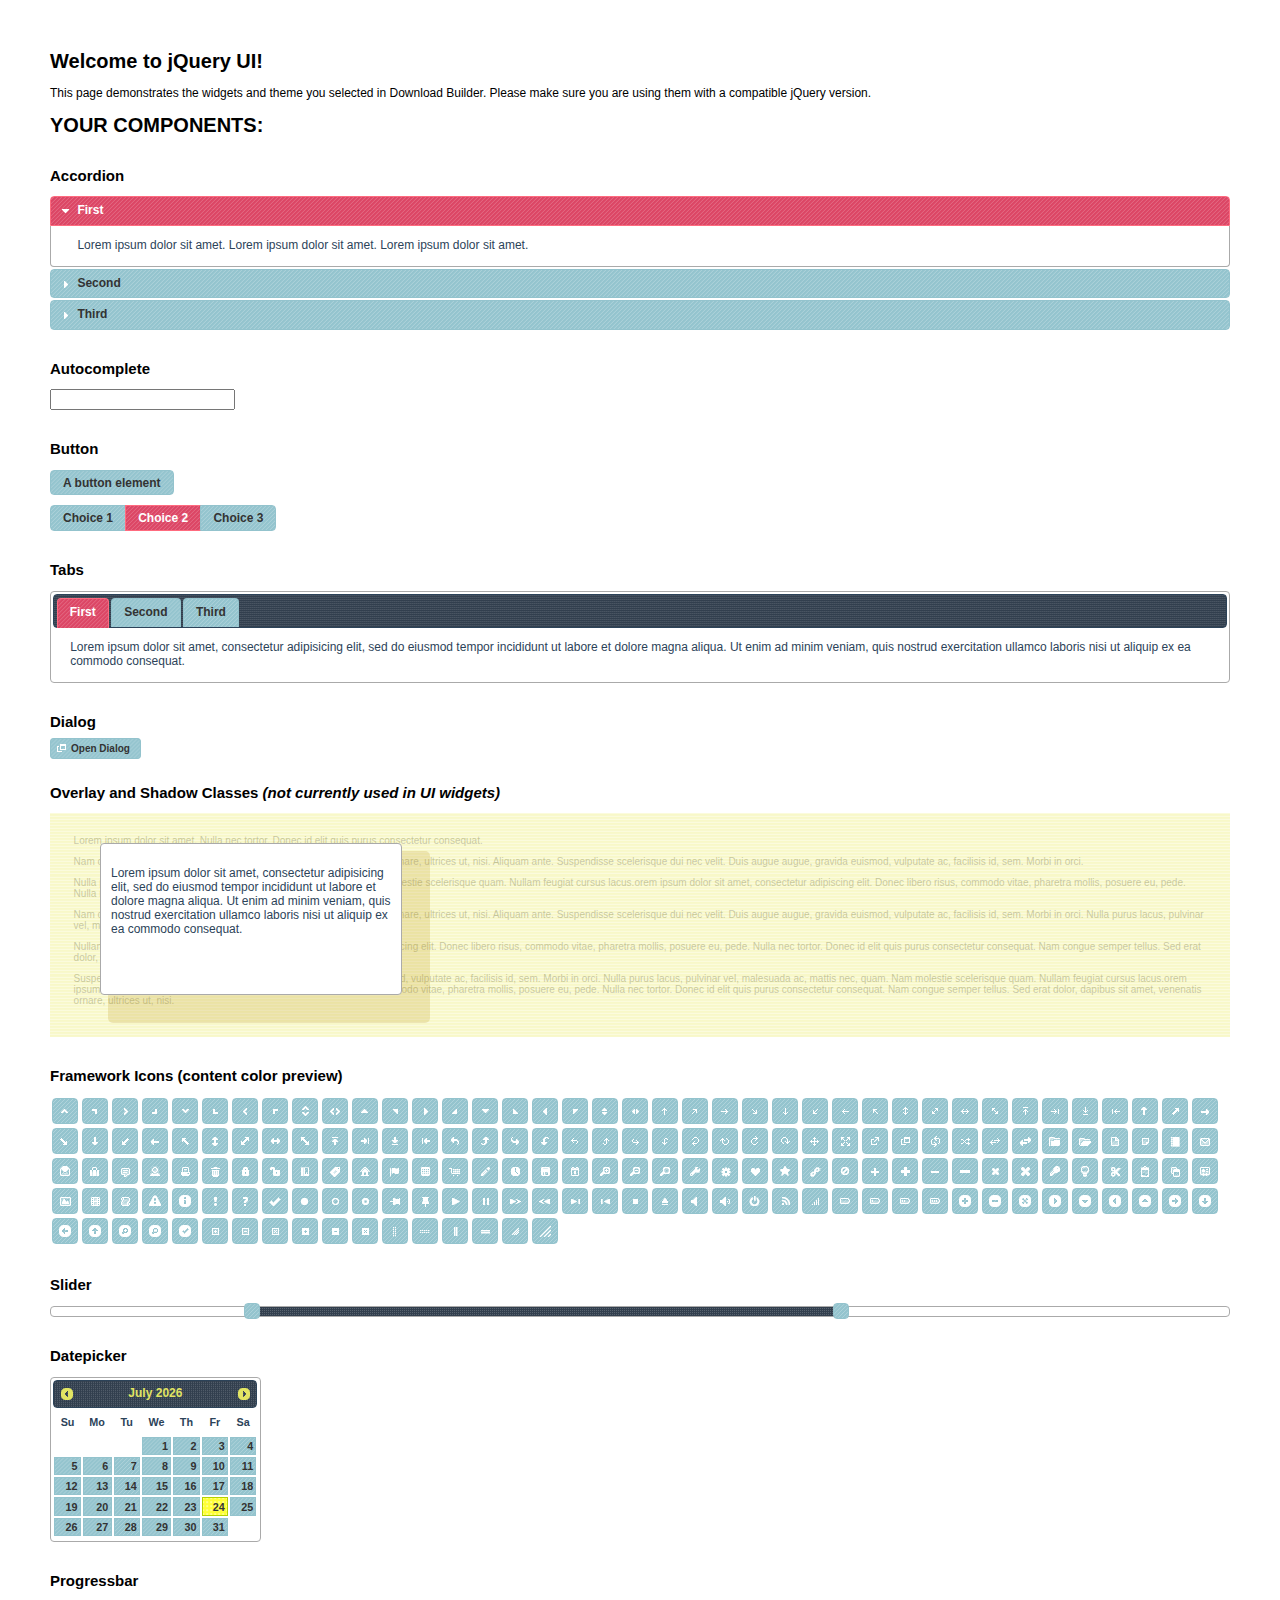
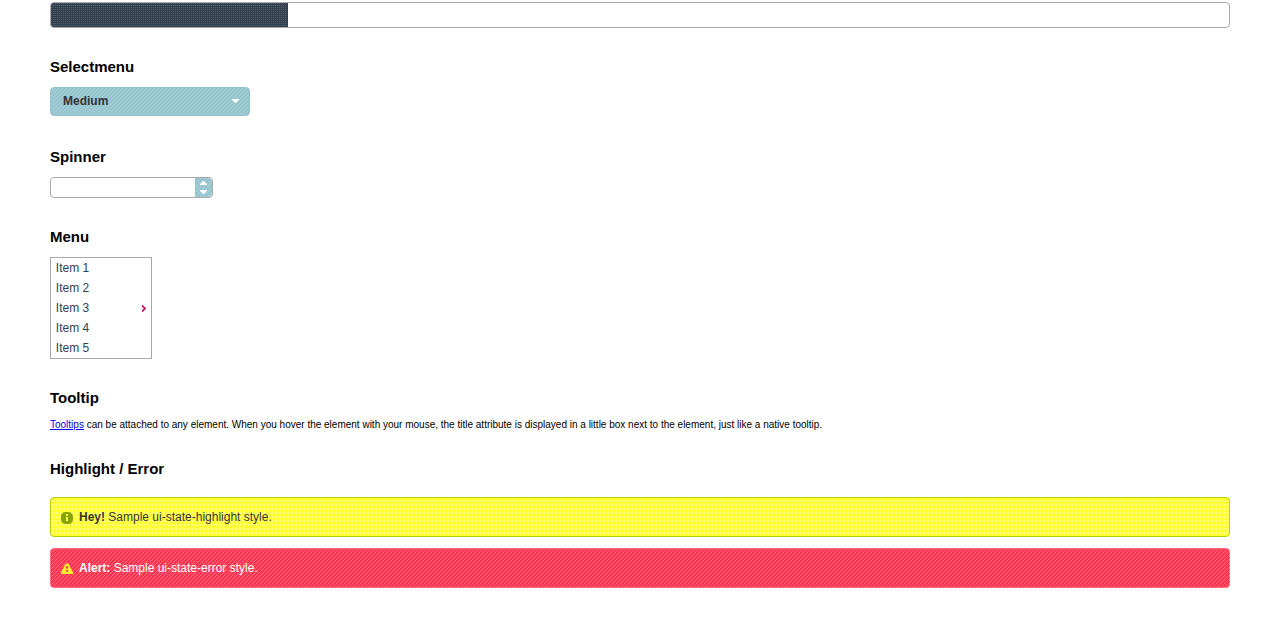
<file: components/jquery-ui-1.11.2/index.html>
<!doctype html>
<html lang="us">
<head>
	<meta charset="utf-8">
	<title>jQuery UI Example Page</title>
	<link href="jquery-ui.css" rel="stylesheet">
	<style>
	body{
		font: 62.5% "Trebuchet MS", sans-serif;
		margin: 50px;
	}
	.demoHeaders {
		margin-top: 2em;
	}
	#dialog-link {
		padding: .4em 1em .4em 20px;
		text-decoration: none;
		position: relative;
	}
	#dialog-link span.ui-icon {
		margin: 0 5px 0 0;
		position: absolute;
		left: .2em;
		top: 50%;
		margin-top: -8px;
	}
	#icons {
		margin: 0;
		padding: 0;
	}
	#icons li {
		margin: 2px;
		position: relative;
		padding: 4px 0;
		cursor: pointer;
		float: left;
		list-style: none;
	}
	#icons span.ui-icon {
		float: left;
		margin: 0 4px;
	}
	.fakewindowcontain .ui-widget-overlay {
		position: absolute;
	}
	select {
		width: 200px;
	}
	</style>
</head>
<body>

<h1>Welcome to jQuery UI!</h1>

<div class="ui-widget">
	<p>This page demonstrates the widgets and theme you selected in Download Builder. Please make sure you are using them with a compatible jQuery version.</p>
</div>

<h1>YOUR COMPONENTS:</h1>


<!-- Accordion -->
<h2 class="demoHeaders">Accordion</h2>
<div id="accordion">
	<h3>First</h3>
	<div>Lorem ipsum dolor sit amet. Lorem ipsum dolor sit amet. Lorem ipsum dolor sit amet.</div>
	<h3>Second</h3>
	<div>Phasellus mattis tincidunt nibh.</div>
	<h3>Third</h3>
	<div>Nam dui erat, auctor a, dignissim quis.</div>
</div>



<!-- Autocomplete -->
<h2 class="demoHeaders">Autocomplete</h2>
<div>
	<input id="autocomplete" title="type &quot;a&quot;">
</div>



<!-- Button -->
<h2 class="demoHeaders">Button</h2>
<button id="button">A button element</button>
<form style="margin-top: 1em;">
	<div id="radioset">
		<input type="radio" id="radio1" name="radio"><label for="radio1">Choice 1</label>
		<input type="radio" id="radio2" name="radio" checked="checked"><label for="radio2">Choice 2</label>
		<input type="radio" id="radio3" name="radio"><label for="radio3">Choice 3</label>
	</div>
</form>



<!-- Tabs -->
<h2 class="demoHeaders">Tabs</h2>
<div id="tabs">
	<ul>
		<li><a href="#tabs-1">First</a></li>
		<li><a href="#tabs-2">Second</a></li>
		<li><a href="#tabs-3">Third</a></li>
	</ul>
	<div id="tabs-1">Lorem ipsum dolor sit amet, consectetur adipisicing elit, sed do eiusmod tempor incididunt ut labore et dolore magna aliqua. Ut enim ad minim veniam, quis nostrud exercitation ullamco laboris nisi ut aliquip ex ea commodo consequat.</div>
	<div id="tabs-2">Phasellus mattis tincidunt nibh. Cras orci urna, blandit id, pretium vel, aliquet ornare, felis. Maecenas scelerisque sem non nisl. Fusce sed lorem in enim dictum bibendum.</div>
	<div id="tabs-3">Nam dui erat, auctor a, dignissim quis, sollicitudin eu, felis. Pellentesque nisi urna, interdum eget, sagittis et, consequat vestibulum, lacus. Mauris porttitor ullamcorper augue.</div>
</div>



<!-- Dialog NOTE: Dialog is not generated by UI in this demo so it can be visually styled in themeroller-->
<h2 class="demoHeaders">Dialog</h2>
<p><a href="#" id="dialog-link" class="ui-state-default ui-corner-all"><span class="ui-icon ui-icon-newwin"></span>Open Dialog</a></p>

<h2 class="demoHeaders">Overlay and Shadow Classes <em>(not currently used in UI widgets)</em></h2>
<div style="position: relative; width: 96%; height: 200px; padding:1% 2%; overflow:hidden;" class="fakewindowcontain">
	<p>Lorem ipsum dolor sit amet,  Nulla nec tortor. Donec id elit quis purus consectetur consequat. </p><p>Nam congue semper tellus. Sed erat dolor, dapibus sit amet, venenatis ornare, ultrices ut, nisi. Aliquam ante. Suspendisse scelerisque dui nec velit. Duis augue augue, gravida euismod, vulputate ac, facilisis id, sem. Morbi in orci. </p><p>Nulla purus lacus, pulvinar vel, malesuada ac, mattis nec, quam. Nam molestie scelerisque quam. Nullam feugiat cursus lacus.orem ipsum dolor sit amet, consectetur adipiscing elit. Donec libero risus, commodo vitae, pharetra mollis, posuere eu, pede. Nulla nec tortor. Donec id elit quis purus consectetur consequat. </p><p>Nam congue semper tellus. Sed erat dolor, dapibus sit amet, venenatis ornare, ultrices ut, nisi. Aliquam ante. Suspendisse scelerisque dui nec velit. Duis augue augue, gravida euismod, vulputate ac, facilisis id, sem. Morbi in orci. Nulla purus lacus, pulvinar vel, malesuada ac, mattis nec, quam. Nam molestie scelerisque quam. </p><p>Nullam feugiat cursus lacus.orem ipsum dolor sit amet, consectetur adipiscing elit. Donec libero risus, commodo vitae, pharetra mollis, posuere eu, pede. Nulla nec tortor. Donec id elit quis purus consectetur consequat. Nam congue semper tellus. Sed erat dolor, dapibus sit amet, venenatis ornare, ultrices ut, nisi. Aliquam ante. </p><p>Suspendisse scelerisque dui nec velit. Duis augue augue, gravida euismod, vulputate ac, facilisis id, sem. Morbi in orci. Nulla purus lacus, pulvinar vel, malesuada ac, mattis nec, quam. Nam molestie scelerisque quam. Nullam feugiat cursus lacus.orem ipsum dolor sit amet, consectetur adipiscing elit. Donec libero risus, commodo vitae, pharetra mollis, posuere eu, pede. Nulla nec tortor. Donec id elit quis purus consectetur consequat. Nam congue semper tellus. Sed erat dolor, dapibus sit amet, venenatis ornare, ultrices ut, nisi. </p>

	<!-- ui-dialog -->
	<div class="ui-overlay"><div class="ui-widget-overlay"></div><div class="ui-widget-shadow ui-corner-all" style="width: 302px; height: 152px; position: absolute; left: 50px; top: 30px;"></div></div>
	<div style="position: absolute; width: 280px; height: 130px;left: 50px; top: 30px; padding: 10px;" class="ui-widget ui-widget-content ui-corner-all">
		<div class="ui-dialog-content ui-widget-content" style="background: none; border: 0;">
			<p>Lorem ipsum dolor sit amet, consectetur adipisicing elit, sed do eiusmod tempor incididunt ut labore et dolore magna aliqua. Ut enim ad minim veniam, quis nostrud exercitation ullamco laboris nisi ut aliquip ex ea commodo consequat.</p>
		</div>
	</div>

</div>

<!-- ui-dialog -->
<div id="dialog" title="Dialog Title">
	<p>Lorem ipsum dolor sit amet, consectetur adipisicing elit, sed do eiusmod tempor incididunt ut labore et dolore magna aliqua. Ut enim ad minim veniam, quis nostrud exercitation ullamco laboris nisi ut aliquip ex ea commodo consequat.</p>
</div>



<h2 class="demoHeaders">Framework Icons (content color preview)</h2>
<ul id="icons" class="ui-widget ui-helper-clearfix">
	<li class="ui-state-default ui-corner-all" title=".ui-icon-carat-1-n"><span class="ui-icon ui-icon-carat-1-n"></span></li>
	<li class="ui-state-default ui-corner-all" title=".ui-icon-carat-1-ne"><span class="ui-icon ui-icon-carat-1-ne"></span></li>
	<li class="ui-state-default ui-corner-all" title=".ui-icon-carat-1-e"><span class="ui-icon ui-icon-carat-1-e"></span></li>
	<li class="ui-state-default ui-corner-all" title=".ui-icon-carat-1-se"><span class="ui-icon ui-icon-carat-1-se"></span></li>
	<li class="ui-state-default ui-corner-all" title=".ui-icon-carat-1-s"><span class="ui-icon ui-icon-carat-1-s"></span></li>
	<li class="ui-state-default ui-corner-all" title=".ui-icon-carat-1-sw"><span class="ui-icon ui-icon-carat-1-sw"></span></li>
	<li class="ui-state-default ui-corner-all" title=".ui-icon-carat-1-w"><span class="ui-icon ui-icon-carat-1-w"></span></li>
	<li class="ui-state-default ui-corner-all" title=".ui-icon-carat-1-nw"><span class="ui-icon ui-icon-carat-1-nw"></span></li>
	<li class="ui-state-default ui-corner-all" title=".ui-icon-carat-2-n-s"><span class="ui-icon ui-icon-carat-2-n-s"></span></li>
	<li class="ui-state-default ui-corner-all" title=".ui-icon-carat-2-e-w"><span class="ui-icon ui-icon-carat-2-e-w"></span></li>
	<li class="ui-state-default ui-corner-all" title=".ui-icon-triangle-1-n"><span class="ui-icon ui-icon-triangle-1-n"></span></li>
	<li class="ui-state-default ui-corner-all" title=".ui-icon-triangle-1-ne"><span class="ui-icon ui-icon-triangle-1-ne"></span></li>
	<li class="ui-state-default ui-corner-all" title=".ui-icon-triangle-1-e"><span class="ui-icon ui-icon-triangle-1-e"></span></li>
	<li class="ui-state-default ui-corner-all" title=".ui-icon-triangle-1-se"><span class="ui-icon ui-icon-triangle-1-se"></span></li>
	<li class="ui-state-default ui-corner-all" title=".ui-icon-triangle-1-s"><span class="ui-icon ui-icon-triangle-1-s"></span></li>
	<li class="ui-state-default ui-corner-all" title=".ui-icon-triangle-1-sw"><span class="ui-icon ui-icon-triangle-1-sw"></span></li>
	<li class="ui-state-default ui-corner-all" title=".ui-icon-triangle-1-w"><span class="ui-icon ui-icon-triangle-1-w"></span></li>
	<li class="ui-state-default ui-corner-all" title=".ui-icon-triangle-1-nw"><span class="ui-icon ui-icon-triangle-1-nw"></span></li>
	<li class="ui-state-default ui-corner-all" title=".ui-icon-triangle-2-n-s"><span class="ui-icon ui-icon-triangle-2-n-s"></span></li>
	<li class="ui-state-default ui-corner-all" title=".ui-icon-triangle-2-e-w"><span class="ui-icon ui-icon-triangle-2-e-w"></span></li>
	<li class="ui-state-default ui-corner-all" title=".ui-icon-arrow-1-n"><span class="ui-icon ui-icon-arrow-1-n"></span></li>
	<li class="ui-state-default ui-corner-all" title=".ui-icon-arrow-1-ne"><span class="ui-icon ui-icon-arrow-1-ne"></span></li>
	<li class="ui-state-default ui-corner-all" title=".ui-icon-arrow-1-e"><span class="ui-icon ui-icon-arrow-1-e"></span></li>
	<li class="ui-state-default ui-corner-all" title=".ui-icon-arrow-1-se"><span class="ui-icon ui-icon-arrow-1-se"></span></li>
	<li class="ui-state-default ui-corner-all" title=".ui-icon-arrow-1-s"><span class="ui-icon ui-icon-arrow-1-s"></span></li>
	<li class="ui-state-default ui-corner-all" title=".ui-icon-arrow-1-sw"><span class="ui-icon ui-icon-arrow-1-sw"></span></li>
	<li class="ui-state-default ui-corner-all" title=".ui-icon-arrow-1-w"><span class="ui-icon ui-icon-arrow-1-w"></span></li>
	<li class="ui-state-default ui-corner-all" title=".ui-icon-arrow-1-nw"><span class="ui-icon ui-icon-arrow-1-nw"></span></li>
	<li class="ui-state-default ui-corner-all" title=".ui-icon-arrow-2-n-s"><span class="ui-icon ui-icon-arrow-2-n-s"></span></li>
	<li class="ui-state-default ui-corner-all" title=".ui-icon-arrow-2-ne-sw"><span class="ui-icon ui-icon-arrow-2-ne-sw"></span></li>
	<li class="ui-state-default ui-corner-all" title=".ui-icon-arrow-2-e-w"><span class="ui-icon ui-icon-arrow-2-e-w"></span></li>
	<li class="ui-state-default ui-corner-all" title=".ui-icon-arrow-2-se-nw"><span class="ui-icon ui-icon-arrow-2-se-nw"></span></li>
	<li class="ui-state-default ui-corner-all" title=".ui-icon-arrowstop-1-n"><span class="ui-icon ui-icon-arrowstop-1-n"></span></li>
	<li class="ui-state-default ui-corner-all" title=".ui-icon-arrowstop-1-e"><span class="ui-icon ui-icon-arrowstop-1-e"></span></li>
	<li class="ui-state-default ui-corner-all" title=".ui-icon-arrowstop-1-s"><span class="ui-icon ui-icon-arrowstop-1-s"></span></li>
	<li class="ui-state-default ui-corner-all" title=".ui-icon-arrowstop-1-w"><span class="ui-icon ui-icon-arrowstop-1-w"></span></li>
	<li class="ui-state-default ui-corner-all" title=".ui-icon-arrowthick-1-n"><span class="ui-icon ui-icon-arrowthick-1-n"></span></li>
	<li class="ui-state-default ui-corner-all" title=".ui-icon-arrowthick-1-ne"><span class="ui-icon ui-icon-arrowthick-1-ne"></span></li>
	<li class="ui-state-default ui-corner-all" title=".ui-icon-arrowthick-1-e"><span class="ui-icon ui-icon-arrowthick-1-e"></span></li>
	<li class="ui-state-default ui-corner-all" title=".ui-icon-arrowthick-1-se"><span class="ui-icon ui-icon-arrowthick-1-se"></span></li>
	<li class="ui-state-default ui-corner-all" title=".ui-icon-arrowthick-1-s"><span class="ui-icon ui-icon-arrowthick-1-s"></span></li>
	<li class="ui-state-default ui-corner-all" title=".ui-icon-arrowthick-1-sw"><span class="ui-icon ui-icon-arrowthick-1-sw"></span></li>
	<li class="ui-state-default ui-corner-all" title=".ui-icon-arrowthick-1-w"><span class="ui-icon ui-icon-arrowthick-1-w"></span></li>
	<li class="ui-state-default ui-corner-all" title=".ui-icon-arrowthick-1-nw"><span class="ui-icon ui-icon-arrowthick-1-nw"></span></li>
	<li class="ui-state-default ui-corner-all" title=".ui-icon-arrowthick-2-n-s"><span class="ui-icon ui-icon-arrowthick-2-n-s"></span></li>
	<li class="ui-state-default ui-corner-all" title=".ui-icon-arrowthick-2-ne-sw"><span class="ui-icon ui-icon-arrowthick-2-ne-sw"></span></li>
	<li class="ui-state-default ui-corner-all" title=".ui-icon-arrowthick-2-e-w"><span class="ui-icon ui-icon-arrowthick-2-e-w"></span></li>
	<li class="ui-state-default ui-corner-all" title=".ui-icon-arrowthick-2-se-nw"><span class="ui-icon ui-icon-arrowthick-2-se-nw"></span></li>
	<li class="ui-state-default ui-corner-all" title=".ui-icon-arrowthickstop-1-n"><span class="ui-icon ui-icon-arrowthickstop-1-n"></span></li>
	<li class="ui-state-default ui-corner-all" title=".ui-icon-arrowthickstop-1-e"><span class="ui-icon ui-icon-arrowthickstop-1-e"></span></li>
	<li class="ui-state-default ui-corner-all" title=".ui-icon-arrowthickstop-1-s"><span class="ui-icon ui-icon-arrowthickstop-1-s"></span></li>
	<li class="ui-state-default ui-corner-all" title=".ui-icon-arrowthickstop-1-w"><span class="ui-icon ui-icon-arrowthickstop-1-w"></span></li>
	<li class="ui-state-default ui-corner-all" title=".ui-icon-arrowreturnthick-1-w"><span class="ui-icon ui-icon-arrowreturnthick-1-w"></span></li>
	<li class="ui-state-default ui-corner-all" title=".ui-icon-arrowreturnthick-1-n"><span class="ui-icon ui-icon-arrowreturnthick-1-n"></span></li>
	<li class="ui-state-default ui-corner-all" title=".ui-icon-arrowreturnthick-1-e"><span class="ui-icon ui-icon-arrowreturnthick-1-e"></span></li>
	<li class="ui-state-default ui-corner-all" title=".ui-icon-arrowreturnthick-1-s"><span class="ui-icon ui-icon-arrowreturnthick-1-s"></span></li>
	<li class="ui-state-default ui-corner-all" title=".ui-icon-arrowreturn-1-w"><span class="ui-icon ui-icon-arrowreturn-1-w"></span></li>
	<li class="ui-state-default ui-corner-all" title=".ui-icon-arrowreturn-1-n"><span class="ui-icon ui-icon-arrowreturn-1-n"></span></li>
	<li class="ui-state-default ui-corner-all" title=".ui-icon-arrowreturn-1-e"><span class="ui-icon ui-icon-arrowreturn-1-e"></span></li>
	<li class="ui-state-default ui-corner-all" title=".ui-icon-arrowreturn-1-s"><span class="ui-icon ui-icon-arrowreturn-1-s"></span></li>
	<li class="ui-state-default ui-corner-all" title=".ui-icon-arrowrefresh-1-w"><span class="ui-icon ui-icon-arrowrefresh-1-w"></span></li>
	<li class="ui-state-default ui-corner-all" title=".ui-icon-arrowrefresh-1-n"><span class="ui-icon ui-icon-arrowrefresh-1-n"></span></li>
	<li class="ui-state-default ui-corner-all" title=".ui-icon-arrowrefresh-1-e"><span class="ui-icon ui-icon-arrowrefresh-1-e"></span></li>
	<li class="ui-state-default ui-corner-all" title=".ui-icon-arrowrefresh-1-s"><span class="ui-icon ui-icon-arrowrefresh-1-s"></span></li>
	<li class="ui-state-default ui-corner-all" title=".ui-icon-arrow-4"><span class="ui-icon ui-icon-arrow-4"></span></li>
	<li class="ui-state-default ui-corner-all" title=".ui-icon-arrow-4-diag"><span class="ui-icon ui-icon-arrow-4-diag"></span></li>
	<li class="ui-state-default ui-corner-all" title=".ui-icon-extlink"><span class="ui-icon ui-icon-extlink"></span></li>
	<li class="ui-state-default ui-corner-all" title=".ui-icon-newwin"><span class="ui-icon ui-icon-newwin"></span></li>
	<li class="ui-state-default ui-corner-all" title=".ui-icon-refresh"><span class="ui-icon ui-icon-refresh"></span></li>
	<li class="ui-state-default ui-corner-all" title=".ui-icon-shuffle"><span class="ui-icon ui-icon-shuffle"></span></li>
	<li class="ui-state-default ui-corner-all" title=".ui-icon-transfer-e-w"><span class="ui-icon ui-icon-transfer-e-w"></span></li>
	<li class="ui-state-default ui-corner-all" title=".ui-icon-transferthick-e-w"><span class="ui-icon ui-icon-transferthick-e-w"></span></li>
	<li class="ui-state-default ui-corner-all" title=".ui-icon-folder-collapsed"><span class="ui-icon ui-icon-folder-collapsed"></span></li>
	<li class="ui-state-default ui-corner-all" title=".ui-icon-folder-open"><span class="ui-icon ui-icon-folder-open"></span></li>
	<li class="ui-state-default ui-corner-all" title=".ui-icon-document"><span class="ui-icon ui-icon-document"></span></li>
	<li class="ui-state-default ui-corner-all" title=".ui-icon-document-b"><span class="ui-icon ui-icon-document-b"></span></li>
	<li class="ui-state-default ui-corner-all" title=".ui-icon-note"><span class="ui-icon ui-icon-note"></span></li>
	<li class="ui-state-default ui-corner-all" title=".ui-icon-mail-closed"><span class="ui-icon ui-icon-mail-closed"></span></li>
	<li class="ui-state-default ui-corner-all" title=".ui-icon-mail-open"><span class="ui-icon ui-icon-mail-open"></span></li>
	<li class="ui-state-default ui-corner-all" title=".ui-icon-suitcase"><span class="ui-icon ui-icon-suitcase"></span></li>
	<li class="ui-state-default ui-corner-all" title=".ui-icon-comment"><span class="ui-icon ui-icon-comment"></span></li>
	<li class="ui-state-default ui-corner-all" title=".ui-icon-person"><span class="ui-icon ui-icon-person"></span></li>
	<li class="ui-state-default ui-corner-all" title=".ui-icon-print"><span class="ui-icon ui-icon-print"></span></li>
	<li class="ui-state-default ui-corner-all" title=".ui-icon-trash"><span class="ui-icon ui-icon-trash"></span></li>
	<li class="ui-state-default ui-corner-all" title=".ui-icon-locked"><span class="ui-icon ui-icon-locked"></span></li>
	<li class="ui-state-default ui-corner-all" title=".ui-icon-unlocked"><span class="ui-icon ui-icon-unlocked"></span></li>
	<li class="ui-state-default ui-corner-all" title=".ui-icon-bookmark"><span class="ui-icon ui-icon-bookmark"></span></li>
	<li class="ui-state-default ui-corner-all" title=".ui-icon-tag"><span class="ui-icon ui-icon-tag"></span></li>
	<li class="ui-state-default ui-corner-all" title=".ui-icon-home"><span class="ui-icon ui-icon-home"></span></li>
	<li class="ui-state-default ui-corner-all" title=".ui-icon-flag"><span class="ui-icon ui-icon-flag"></span></li>
	<li class="ui-state-default ui-corner-all" title=".ui-icon-calculator"><span class="ui-icon ui-icon-calculator"></span></li>
	<li class="ui-state-default ui-corner-all" title=".ui-icon-cart"><span class="ui-icon ui-icon-cart"></span></li>
	<li class="ui-state-default ui-corner-all" title=".ui-icon-pencil"><span class="ui-icon ui-icon-pencil"></span></li>
	<li class="ui-state-default ui-corner-all" title=".ui-icon-clock"><span class="ui-icon ui-icon-clock"></span></li>
	<li class="ui-state-default ui-corner-all" title=".ui-icon-disk"><span class="ui-icon ui-icon-disk"></span></li>
	<li class="ui-state-default ui-corner-all" title=".ui-icon-calendar"><span class="ui-icon ui-icon-calendar"></span></li>
	<li class="ui-state-default ui-corner-all" title=".ui-icon-zoomin"><span class="ui-icon ui-icon-zoomin"></span></li>
	<li class="ui-state-default ui-corner-all" title=".ui-icon-zoomout"><span class="ui-icon ui-icon-zoomout"></span></li>
	<li class="ui-state-default ui-corner-all" title=".ui-icon-search"><span class="ui-icon ui-icon-search"></span></li>
	<li class="ui-state-default ui-corner-all" title=".ui-icon-wrench"><span class="ui-icon ui-icon-wrench"></span></li>
	<li class="ui-state-default ui-corner-all" title=".ui-icon-gear"><span class="ui-icon ui-icon-gear"></span></li>
	<li class="ui-state-default ui-corner-all" title=".ui-icon-heart"><span class="ui-icon ui-icon-heart"></span></li>
	<li class="ui-state-default ui-corner-all" title=".ui-icon-star"><span class="ui-icon ui-icon-star"></span></li>
	<li class="ui-state-default ui-corner-all" title=".ui-icon-link"><span class="ui-icon ui-icon-link"></span></li>
	<li class="ui-state-default ui-corner-all" title=".ui-icon-cancel"><span class="ui-icon ui-icon-cancel"></span></li>
	<li class="ui-state-default ui-corner-all" title=".ui-icon-plus"><span class="ui-icon ui-icon-plus"></span></li>
	<li class="ui-state-default ui-corner-all" title=".ui-icon-plusthick"><span class="ui-icon ui-icon-plusthick"></span></li>
	<li class="ui-state-default ui-corner-all" title=".ui-icon-minus"><span class="ui-icon ui-icon-minus"></span></li>
	<li class="ui-state-default ui-corner-all" title=".ui-icon-minusthick"><span class="ui-icon ui-icon-minusthick"></span></li>
	<li class="ui-state-default ui-corner-all" title=".ui-icon-close"><span class="ui-icon ui-icon-close"></span></li>
	<li class="ui-state-default ui-corner-all" title=".ui-icon-closethick"><span class="ui-icon ui-icon-closethick"></span></li>
	<li class="ui-state-default ui-corner-all" title=".ui-icon-key"><span class="ui-icon ui-icon-key"></span></li>
	<li class="ui-state-default ui-corner-all" title=".ui-icon-lightbulb"><span class="ui-icon ui-icon-lightbulb"></span></li>
	<li class="ui-state-default ui-corner-all" title=".ui-icon-scissors"><span class="ui-icon ui-icon-scissors"></span></li>
	<li class="ui-state-default ui-corner-all" title=".ui-icon-clipboard"><span class="ui-icon ui-icon-clipboard"></span></li>
	<li class="ui-state-default ui-corner-all" title=".ui-icon-copy"><span class="ui-icon ui-icon-copy"></span></li>
	<li class="ui-state-default ui-corner-all" title=".ui-icon-contact"><span class="ui-icon ui-icon-contact"></span></li>
	<li class="ui-state-default ui-corner-all" title=".ui-icon-image"><span class="ui-icon ui-icon-image"></span></li>
	<li class="ui-state-default ui-corner-all" title=".ui-icon-video"><span class="ui-icon ui-icon-video"></span></li>
	<li class="ui-state-default ui-corner-all" title=".ui-icon-script"><span class="ui-icon ui-icon-script"></span></li>
	<li class="ui-state-default ui-corner-all" title=".ui-icon-alert"><span class="ui-icon ui-icon-alert"></span></li>
	<li class="ui-state-default ui-corner-all" title=".ui-icon-info"><span class="ui-icon ui-icon-info"></span></li>
	<li class="ui-state-default ui-corner-all" title=".ui-icon-notice"><span class="ui-icon ui-icon-notice"></span></li>
	<li class="ui-state-default ui-corner-all" title=".ui-icon-help"><span class="ui-icon ui-icon-help"></span></li>
	<li class="ui-state-default ui-corner-all" title=".ui-icon-check"><span class="ui-icon ui-icon-check"></span></li>
	<li class="ui-state-default ui-corner-all" title=".ui-icon-bullet"><span class="ui-icon ui-icon-bullet"></span></li>
	<li class="ui-state-default ui-corner-all" title=".ui-icon-radio-off"><span class="ui-icon ui-icon-radio-off"></span></li>
	<li class="ui-state-default ui-corner-all" title=".ui-icon-radio-on"><span class="ui-icon ui-icon-radio-on"></span></li>
	<li class="ui-state-default ui-corner-all" title=".ui-icon-pin-w"><span class="ui-icon ui-icon-pin-w"></span></li>
	<li class="ui-state-default ui-corner-all" title=".ui-icon-pin-s"><span class="ui-icon ui-icon-pin-s"></span></li>
	<li class="ui-state-default ui-corner-all" title=".ui-icon-play"><span class="ui-icon ui-icon-play"></span></li>
	<li class="ui-state-default ui-corner-all" title=".ui-icon-pause"><span class="ui-icon ui-icon-pause"></span></li>
	<li class="ui-state-default ui-corner-all" title=".ui-icon-seek-next"><span class="ui-icon ui-icon-seek-next"></span></li>
	<li class="ui-state-default ui-corner-all" title=".ui-icon-seek-prev"><span class="ui-icon ui-icon-seek-prev"></span></li>
	<li class="ui-state-default ui-corner-all" title=".ui-icon-seek-end"><span class="ui-icon ui-icon-seek-end"></span></li>
	<li class="ui-state-default ui-corner-all" title=".ui-icon-seek-first"><span class="ui-icon ui-icon-seek-first"></span></li>
	<li class="ui-state-default ui-corner-all" title=".ui-icon-stop"><span class="ui-icon ui-icon-stop"></span></li>
	<li class="ui-state-default ui-corner-all" title=".ui-icon-eject"><span class="ui-icon ui-icon-eject"></span></li>
	<li class="ui-state-default ui-corner-all" title=".ui-icon-volume-off"><span class="ui-icon ui-icon-volume-off"></span></li>
	<li class="ui-state-default ui-corner-all" title=".ui-icon-volume-on"><span class="ui-icon ui-icon-volume-on"></span></li>
	<li class="ui-state-default ui-corner-all" title=".ui-icon-power"><span class="ui-icon ui-icon-power"></span></li>
	<li class="ui-state-default ui-corner-all" title=".ui-icon-signal-diag"><span class="ui-icon ui-icon-signal-diag"></span></li>
	<li class="ui-state-default ui-corner-all" title=".ui-icon-signal"><span class="ui-icon ui-icon-signal"></span></li>
	<li class="ui-state-default ui-corner-all" title=".ui-icon-battery-0"><span class="ui-icon ui-icon-battery-0"></span></li>
	<li class="ui-state-default ui-corner-all" title=".ui-icon-battery-1"><span class="ui-icon ui-icon-battery-1"></span></li>
	<li class="ui-state-default ui-corner-all" title=".ui-icon-battery-2"><span class="ui-icon ui-icon-battery-2"></span></li>
	<li class="ui-state-default ui-corner-all" title=".ui-icon-battery-3"><span class="ui-icon ui-icon-battery-3"></span></li>
	<li class="ui-state-default ui-corner-all" title=".ui-icon-circle-plus"><span class="ui-icon ui-icon-circle-plus"></span></li>
	<li class="ui-state-default ui-corner-all" title=".ui-icon-circle-minus"><span class="ui-icon ui-icon-circle-minus"></span></li>
	<li class="ui-state-default ui-corner-all" title=".ui-icon-circle-close"><span class="ui-icon ui-icon-circle-close"></span></li>
	<li class="ui-state-default ui-corner-all" title=".ui-icon-circle-triangle-e"><span class="ui-icon ui-icon-circle-triangle-e"></span></li>
	<li class="ui-state-default ui-corner-all" title=".ui-icon-circle-triangle-s"><span class="ui-icon ui-icon-circle-triangle-s"></span></li>
	<li class="ui-state-default ui-corner-all" title=".ui-icon-circle-triangle-w"><span class="ui-icon ui-icon-circle-triangle-w"></span></li>
	<li class="ui-state-default ui-corner-all" title=".ui-icon-circle-triangle-n"><span class="ui-icon ui-icon-circle-triangle-n"></span></li>
	<li class="ui-state-default ui-corner-all" title=".ui-icon-circle-arrow-e"><span class="ui-icon ui-icon-circle-arrow-e"></span></li>
	<li class="ui-state-default ui-corner-all" title=".ui-icon-circle-arrow-s"><span class="ui-icon ui-icon-circle-arrow-s"></span></li>
	<li class="ui-state-default ui-corner-all" title=".ui-icon-circle-arrow-w"><span class="ui-icon ui-icon-circle-arrow-w"></span></li>
	<li class="ui-state-default ui-corner-all" title=".ui-icon-circle-arrow-n"><span class="ui-icon ui-icon-circle-arrow-n"></span></li>
	<li class="ui-state-default ui-corner-all" title=".ui-icon-circle-zoomin"><span class="ui-icon ui-icon-circle-zoomin"></span></li>
	<li class="ui-state-default ui-corner-all" title=".ui-icon-circle-zoomout"><span class="ui-icon ui-icon-circle-zoomout"></span></li>
	<li class="ui-state-default ui-corner-all" title=".ui-icon-circle-check"><span class="ui-icon ui-icon-circle-check"></span></li>
	<li class="ui-state-default ui-corner-all" title=".ui-icon-circlesmall-plus"><span class="ui-icon ui-icon-circlesmall-plus"></span></li>
	<li class="ui-state-default ui-corner-all" title=".ui-icon-circlesmall-minus"><span class="ui-icon ui-icon-circlesmall-minus"></span></li>
	<li class="ui-state-default ui-corner-all" title=".ui-icon-circlesmall-close"><span class="ui-icon ui-icon-circlesmall-close"></span></li>
	<li class="ui-state-default ui-corner-all" title=".ui-icon-squaresmall-plus"><span class="ui-icon ui-icon-squaresmall-plus"></span></li>
	<li class="ui-state-default ui-corner-all" title=".ui-icon-squaresmall-minus"><span class="ui-icon ui-icon-squaresmall-minus"></span></li>
	<li class="ui-state-default ui-corner-all" title=".ui-icon-squaresmall-close"><span class="ui-icon ui-icon-squaresmall-close"></span></li>
	<li class="ui-state-default ui-corner-all" title=".ui-icon-grip-dotted-vertical"><span class="ui-icon ui-icon-grip-dotted-vertical"></span></li>
	<li class="ui-state-default ui-corner-all" title=".ui-icon-grip-dotted-horizontal"><span class="ui-icon ui-icon-grip-dotted-horizontal"></span></li>
	<li class="ui-state-default ui-corner-all" title=".ui-icon-grip-solid-vertical"><span class="ui-icon ui-icon-grip-solid-vertical"></span></li>
	<li class="ui-state-default ui-corner-all" title=".ui-icon-grip-solid-horizontal"><span class="ui-icon ui-icon-grip-solid-horizontal"></span></li>
	<li class="ui-state-default ui-corner-all" title=".ui-icon-gripsmall-diagonal-se"><span class="ui-icon ui-icon-gripsmall-diagonal-se"></span></li>
	<li class="ui-state-default ui-corner-all" title=".ui-icon-grip-diagonal-se"><span class="ui-icon ui-icon-grip-diagonal-se"></span></li>
</ul>


<!-- Slider -->
<h2 class="demoHeaders">Slider</h2>
<div id="slider"></div>



<!-- Datepicker -->
<h2 class="demoHeaders">Datepicker</h2>
<div id="datepicker"></div>



<!-- Progressbar -->
<h2 class="demoHeaders">Progressbar</h2>
<div id="progressbar"></div>



<!-- Progressbar -->
<h2 class="demoHeaders">Selectmenu</h2>
<select id="selectmenu">
	<option>Slower</option>
	<option>Slow</option>
	<option selected="selected">Medium</option>
	<option>Fast</option>
	<option>Faster</option>
</select>



<!-- Spinner -->
<h2 class="demoHeaders">Spinner</h2>
<input id="spinner">



<!-- Menu -->
<h2 class="demoHeaders">Menu</h2>
<ul style="width:100px;" id="menu">
	<li>Item 1</li>
	<li>Item 2</li>
	<li>Item 3
		<ul>
			<li>Item 3-1</li>
			<li>Item 3-2</li>
			<li>Item 3-3</li>
			<li>Item 3-4</li>
			<li>Item 3-5</li>
		</ul>
	</li>
	<li>Item 4</li>
	<li>Item 5</li>
</ul>



<!-- Tooltip -->
<h2 class="demoHeaders">Tooltip</h2>
<p id="tooltip">
	<a href="#" title="That&apos;s what this widget is">Tooltips</a> can be attached to any element. When you hover
the element with your mouse, the title attribute is displayed in a little box next to the element, just like a native tooltip.
</p>


<!-- Highlight / Error -->
<h2 class="demoHeaders">Highlight / Error</h2>
<div class="ui-widget">
	<div class="ui-state-highlight ui-corner-all" style="margin-top: 20px; padding: 0 .7em;">
		<p><span class="ui-icon ui-icon-info" style="float: left; margin-right: .3em;"></span>
		<strong>Hey!</strong> Sample ui-state-highlight style.</p>
	</div>
</div>
<br>
<div class="ui-widget">
	<div class="ui-state-error ui-corner-all" style="padding: 0 .7em;">
		<p><span class="ui-icon ui-icon-alert" style="float: left; margin-right: .3em;"></span>
		<strong>Alert:</strong> Sample ui-state-error style.</p>
	</div>
</div>

<script src="external/jquery/jquery.js"></script>
<script src="jquery-ui.js"></script>
<script>

$( "#accordion" ).accordion();



var availableTags = [
	"ActionScript",
	"AppleScript",
	"Asp",
	"BASIC",
	"C",
	"C++",
	"Clojure",
	"COBOL",
	"ColdFusion",
	"Erlang",
	"Fortran",
	"Groovy",
	"Haskell",
	"Java",
	"JavaScript",
	"Lisp",
	"Perl",
	"PHP",
	"Python",
	"Ruby",
	"Scala",
	"Scheme"
];
$( "#autocomplete" ).autocomplete({
	source: availableTags
});



$( "#button" ).button();
$( "#radioset" ).buttonset();



$( "#tabs" ).tabs();



$( "#dialog" ).dialog({
	autoOpen: false,
	width: 400,
	buttons: [
		{
			text: "Ok",
			click: function() {
				$( this ).dialog( "close" );
			}
		},
		{
			text: "Cancel",
			click: function() {
				$( this ).dialog( "close" );
			}
		}
	]
});

// Link to open the dialog
$( "#dialog-link" ).click(function( event ) {
	$( "#dialog" ).dialog( "open" );
	event.preventDefault();
});



$( "#datepicker" ).datepicker({
	inline: true
});



$( "#slider" ).slider({
	range: true,
	values: [ 17, 67 ]
});



$( "#progressbar" ).progressbar({
	value: 20
});



$( "#spinner" ).spinner();



$( "#menu" ).menu();



$( "#tooltip" ).tooltip();



$( "#selectmenu" ).selectmenu();


// Hover states on the static widgets
$( "#dialog-link, #icons li" ).hover(
	function() {
		$( this ).addClass( "ui-state-hover" );
	},
	function() {
		$( this ).removeClass( "ui-state-hover" );
	}
);
</script>
</body>
</html>
</file>
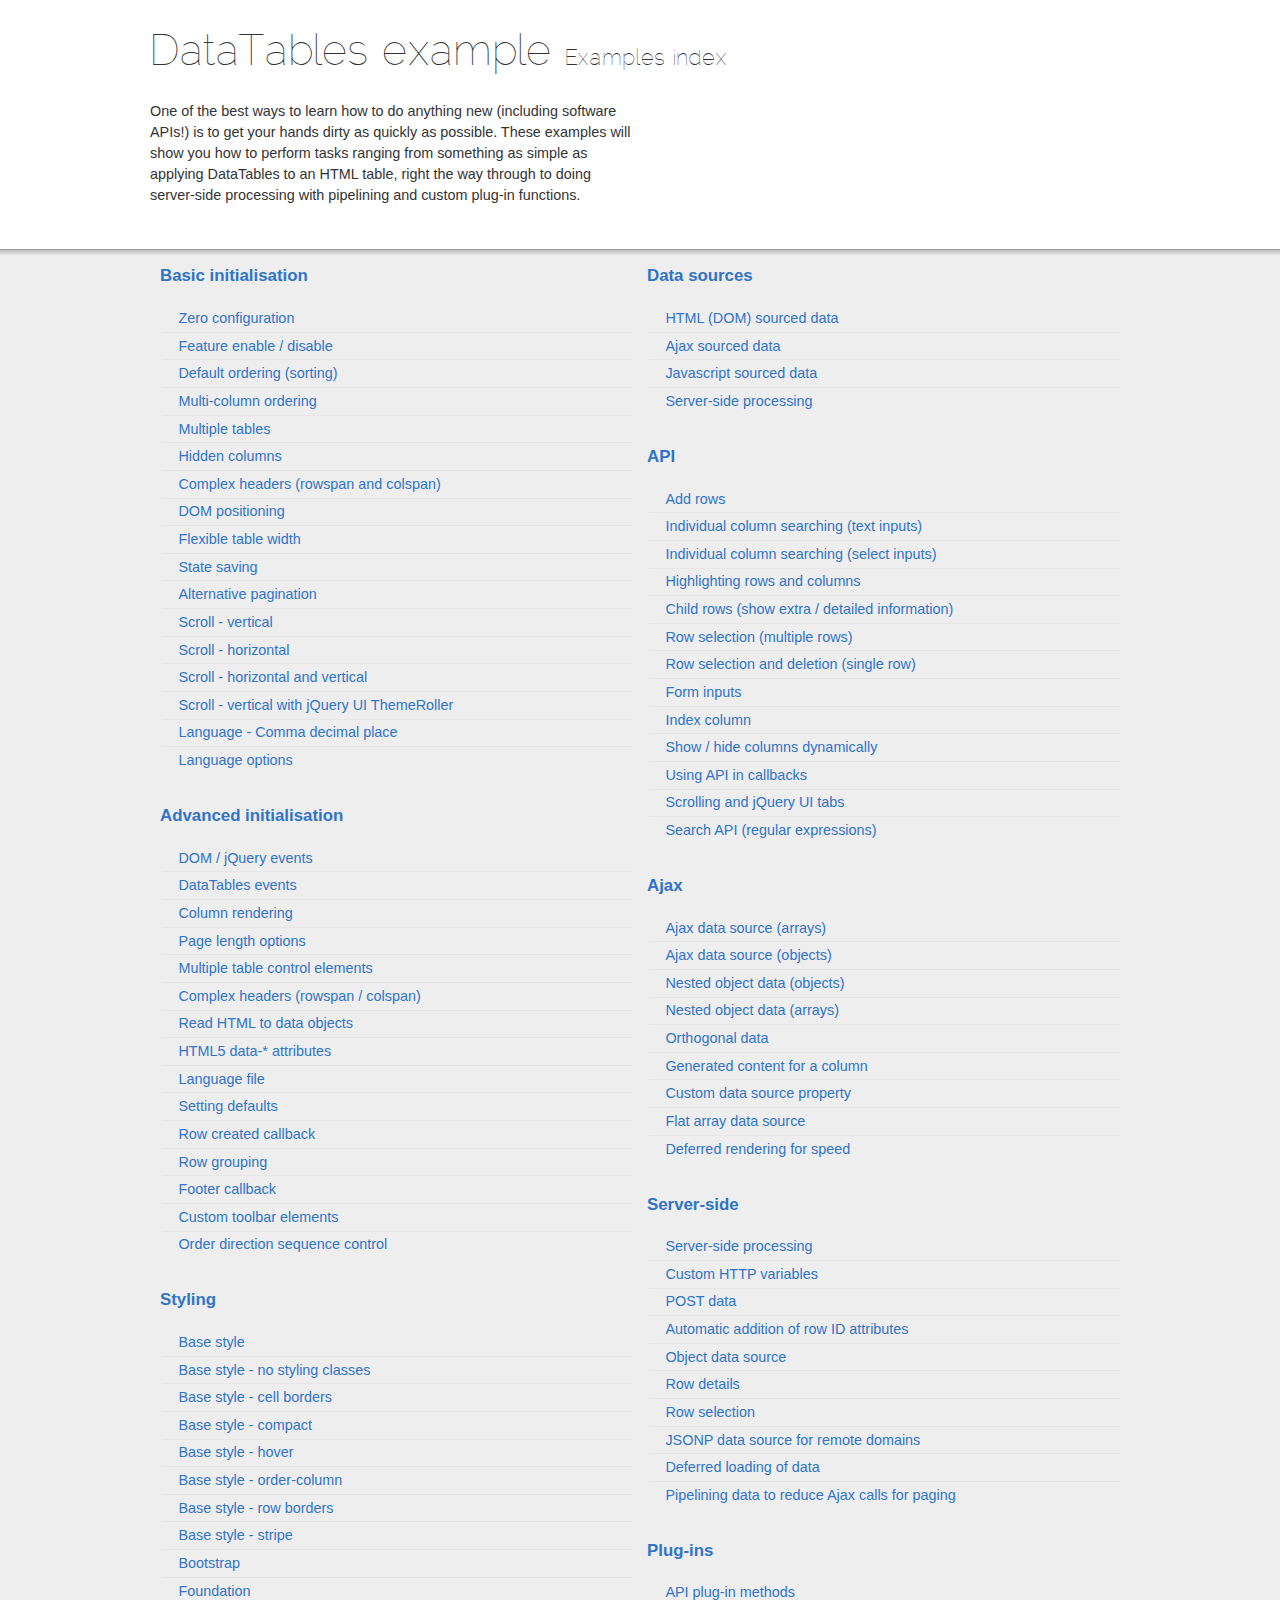
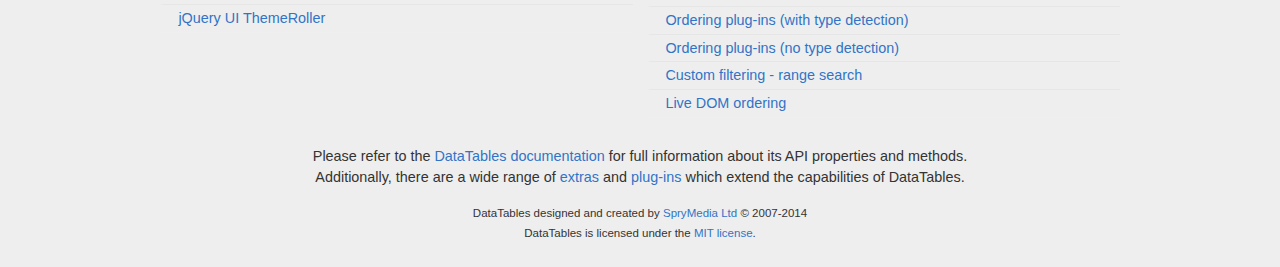
<file: components/DataTables-1.10.4/examples/index.html>
<!DOCTYPE html>
<html>
<head>
	<meta charset="utf-8">
	<link rel="shortcut icon" type="image/ico" href="http://www.datatables.net/favicon.ico">
	<meta name="viewport" content="initial-scale=1.0, maximum-scale=2.0">
	<link rel="stylesheet" type="text/css" href="./resources/syntax/shCore.css">
	<link rel="stylesheet" type="text/css" href="./resources/demo.css">
	<script type="text/javascript" language="javascript" src="../media/js/jquery.js"></script>
	<script type="text/javascript" language="javascript" src="./resources/syntax/shCore.js"></script>
	<script type="text/javascript" language="javascript" src="./resources/demo.js"></script>

	<title>DataTables examples - Examples index</title>
</head>

<body class="dt-example">
	<div class="container">
		<section>
			<h1>DataTables example <span>Examples index</span></h1>

			<div class="info">
				<p>One of the best ways to learn how to do anything new (including software APIs!) is to get your hands
				dirty as quickly as possible. These examples will show you how to perform tasks ranging from something
				as simple as applying DataTables to an HTML table, right the way through to doing server-side
				processing with pipelining and custom plug-in functions.</p>
			</div>
		</section>
	</div>

	<section>
		<div class="footer">
			<div class="gradient"></div>

			<div class="liner">
				<div class="toc">
					<div class="toc-group">
						<h3><a href="./basic_init/index.html">Basic initialisation</a></h3>
						<ul class="toc">
							<li><a href="./basic_init/zero_configuration.html">Zero configuration</a></li>
							<li><a href="./basic_init/filter_only.html">Feature enable / disable</a></li>
							<li><a href="./basic_init/table_sorting.html">Default ordering (sorting)</a></li>
							<li><a href="./basic_init/multi_col_sort.html">Multi-column ordering</a></li>
							<li><a href="./basic_init/multiple_tables.html">Multiple tables</a></li>
							<li><a href="./basic_init/hidden_columns.html">Hidden columns</a></li>
							<li><a href="./basic_init/complex_header.html">Complex headers (rowspan and
							colspan)</a></li>
							<li><a href="./basic_init/dom.html">DOM positioning</a></li>
							<li><a href="./basic_init/flexible_width.html">Flexible table width</a></li>
							<li><a href="./basic_init/state_save.html">State saving</a></li>
							<li><a href="./basic_init/alt_pagination.html">Alternative pagination</a></li>
							<li><a href="./basic_init/scroll_y.html">Scroll - vertical</a></li>
							<li><a href="./basic_init/scroll_x.html">Scroll - horizontal</a></li>
							<li><a href="./basic_init/scroll_xy.html">Scroll - horizontal and vertical</a></li>
							<li><a href="./basic_init/scroll_y_theme.html">Scroll - vertical with jQuery UI
							ThemeRoller</a></li>
							<li><a href="./basic_init/comma-decimal.html">Language - Comma decimal place</a></li>
							<li><a href="./basic_init/language.html">Language options</a></li>
						</ul>
					</div>

					<div class="toc-group">
						<h3><a href="./advanced_init/index.html">Advanced initialisation</a></h3>
						<ul class="toc">
							<li><a href="./advanced_init/events_live.html">DOM / jQuery events</a></li>
							<li><a href="./advanced_init/dt_events.html">DataTables events</a></li>
							<li><a href="./advanced_init/column_render.html">Column rendering</a></li>
							<li><a href="./advanced_init/length_menu.html">Page length options</a></li>
							<li><a href="./advanced_init/dom_multiple_elements.html">Multiple table control
							elements</a></li>
							<li><a href="./advanced_init/complex_header.html">Complex headers (rowspan /
							colspan)</a></li>
							<li><a href="./advanced_init/object_dom_read.html">Read HTML to data objects</a></li>
							<li><a href="./advanced_init/html5-data-attributes.html">HTML5 data-* attributes</a></li>
							<li><a href="./advanced_init/language_file.html">Language file</a></li>
							<li><a href="./advanced_init/defaults.html">Setting defaults</a></li>
							<li><a href="./advanced_init/row_callback.html">Row created callback</a></li>
							<li><a href="./advanced_init/row_grouping.html">Row grouping</a></li>
							<li><a href="./advanced_init/footer_callback.html">Footer callback</a></li>
							<li><a href="./advanced_init/dom_toolbar.html">Custom toolbar elements</a></li>
							<li><a href="./advanced_init/sort_direction_control.html">Order direction sequence
							control</a></li>
						</ul>
					</div>

					<div class="toc-group">
						<h3><a href="./styling/index.html">Styling</a></h3>
						<ul class="toc">
							<li><a href="./styling/display.html">Base style</a></li>
							<li><a href="./styling/no-classes.html">Base style - no styling classes</a></li>
							<li><a href="./styling/cell-border.html">Base style - cell borders</a></li>
							<li><a href="./styling/compact.html">Base style - compact</a></li>
							<li><a href="./styling/hover.html">Base style - hover</a></li>
							<li><a href="./styling/order-column.html">Base style - order-column</a></li>
							<li><a href="./styling/row-border.html">Base style - row borders</a></li>
							<li><a href="./styling/stripe.html">Base style - stripe</a></li>
							<li><a href="./styling/bootstrap.html">Bootstrap</a></li>
							<li><a href="./styling/foundation.html">Foundation</a></li>
							<li><a href="./styling/jqueryUI.html">jQuery UI ThemeRoller</a></li>
						</ul>
					</div>

					<div class="toc-group">
						<h3><a href="./data_sources/index.html">Data sources</a></h3>
						<ul class="toc">
							<li><a href="./data_sources/dom.html">HTML (DOM) sourced data</a></li>
							<li><a href="./data_sources/ajax.html">Ajax sourced data</a></li>
							<li><a href="./data_sources/js_array.html">Javascript sourced data</a></li>
							<li><a href="./data_sources/server_side.html">Server-side processing</a></li>
						</ul>
					</div>

					<div class="toc-group">
						<h3><a href="./api/index.html">API</a></h3>
						<ul class="toc">
							<li><a href="./api/add_row.html">Add rows</a></li>
							<li><a href="./api/multi_filter.html">Individual column searching (text inputs)</a></li>
							<li><a href="./api/multi_filter_select.html">Individual column searching (select
							inputs)</a></li>
							<li><a href="./api/highlight.html">Highlighting rows and columns</a></li>
							<li><a href="./api/row_details.html">Child rows (show extra / detailed
							information)</a></li>
							<li><a href="./api/select_row.html">Row selection (multiple rows)</a></li>
							<li><a href="./api/select_single_row.html">Row selection and deletion (single row)</a></li>
							<li><a href="./api/form.html">Form inputs</a></li>
							<li><a href="./api/counter_columns.html">Index column</a></li>
							<li><a href="./api/show_hide.html">Show / hide columns dynamically</a></li>
							<li><a href="./api/api_in_init.html">Using API in callbacks</a></li>
							<li><a href="./api/tabs_and_scrolling.html">Scrolling and jQuery UI tabs</a></li>
							<li><a href="./api/regex.html">Search API (regular expressions)</a></li>
						</ul>
					</div>

					<div class="toc-group">
						<h3><a href="./ajax/index.html">Ajax</a></h3>
						<ul class="toc">
							<li><a href="./ajax/simple.html">Ajax data source (arrays)</a></li>
							<li><a href="./ajax/objects.html">Ajax data source (objects)</a></li>
							<li><a href="./ajax/deep.html">Nested object data (objects)</a></li>
							<li><a href="./ajax/objects_subarrays.html">Nested object data (arrays)</a></li>
							<li><a href="./ajax/orthogonal-data.html">Orthogonal data</a></li>
							<li><a href="./ajax/null_data_source.html">Generated content for a column</a></li>
							<li><a href="./ajax/custom_data_property.html">Custom data source property</a></li>
							<li><a href="./ajax/custom_data_flat.html">Flat array data source</a></li>
							<li><a href="./ajax/defer_render.html">Deferred rendering for speed</a></li>
						</ul>
					</div>

					<div class="toc-group">
						<h3><a href="./server_side/index.html">Server-side</a></h3>
						<ul class="toc">
							<li><a href="./server_side/simple.html">Server-side processing</a></li>
							<li><a href="./server_side/custom_vars.html">Custom HTTP variables</a></li>
							<li><a href="./server_side/post.html">POST data</a></li>
							<li><a href="./server_side/ids.html">Automatic addition of row ID attributes</a></li>
							<li><a href="./server_side/object_data.html">Object data source</a></li>
							<li><a href="./server_side/row_details.html">Row details</a></li>
							<li><a href="./server_side/select_rows.html">Row selection</a></li>
							<li><a href="./server_side/jsonp.html">JSONP data source for remote domains</a></li>
							<li><a href="./server_side/defer_loading.html">Deferred loading of data</a></li>
							<li><a href="./server_side/pipeline.html">Pipelining data to reduce Ajax calls for
							paging</a></li>
						</ul>
					</div>

					<div class="toc-group">
						<h3><a href="./plug-ins/index.html">Plug-ins</a></h3>
						<ul class="toc">
							<li><a href="./plug-ins/api.html">API plug-in methods</a></li>
							<li><a href="./plug-ins/sorting_auto.html">Ordering plug-ins (with type detection)</a></li>
							<li><a href="./plug-ins/sorting_manual.html">Ordering plug-ins (no type detection)</a></li>
							<li><a href="./plug-ins/range_filtering.html">Custom filtering - range search</a></li>
							<li><a href="./plug-ins/dom_sort.html">Live DOM ordering</a></li>
						</ul>
					</div>
				</div>

				<div class="epilogue">
					<p>Please refer to the <a href="http://www.datatables.net">DataTables documentation</a> for full
					information about its API properties and methods.<br>
					Additionally, there are a wide range of <a href="http://www.datatables.net/extras">extras</a> and
					<a href="http://www.datatables.net/plug-ins">plug-ins</a> which extend the capabilities of
					DataTables.</p>

					<p class="copyright">DataTables designed and created by <a href=
					"http://www.sprymedia.co.uk">SpryMedia Ltd</a> &#169; 2007-2014<br>
					DataTables is licensed under the <a href="http://www.datatables.net/mit">MIT license</a>.</p>
				</div>
			</div>
		</div>
	</section>
</body>
</html>
</file>
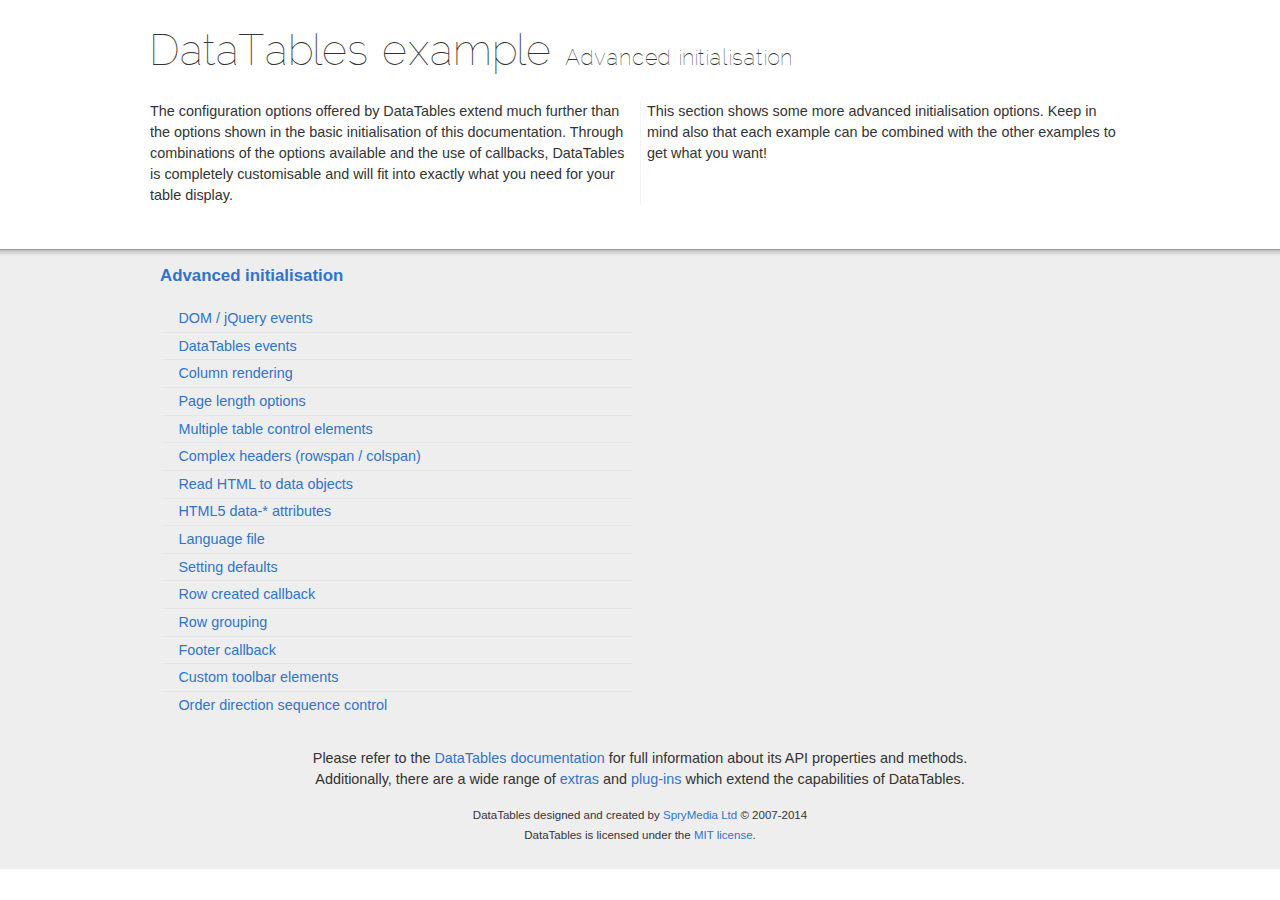
<file: components/DataTables-1.10.4/examples/advanced_init/index.html>
<!DOCTYPE html>
<html>
<head>
	<meta charset="utf-8">
	<link rel="shortcut icon" type="image/ico" href="http://www.datatables.net/favicon.ico">
	<meta name="viewport" content="initial-scale=1.0, maximum-scale=2.0">
	<link rel="stylesheet" type="text/css" href="../resources/syntax/shCore.css">
	<link rel="stylesheet" type="text/css" href="../resources/demo.css">
	<script type="text/javascript" language="javascript" src="../../media/js/jquery.js"></script>
	<script type="text/javascript" language="javascript" src="../resources/syntax/shCore.js"></script>
	<script type="text/javascript" language="javascript" src="../resources/demo.js"></script>

	<title>DataTables examples - Advanced initialisation</title>
</head>

<body class="dt-example">
	<div class="container">
		<section>
			<h1>DataTables example <span>Advanced initialisation</span></h1>

			<div class="info">
				<p>The configuration options offered by DataTables extend much further than the options shown in the
				basic initialisation of this documentation. Through combinations of the options available and the use
				of callbacks, DataTables is completely customisable and will fit into exactly what you need for your
				table display.</p>

				<p>This section shows some more advanced initialisation options. Keep in mind also that each example
				can be combined with the other examples to get what you want!</p>
			</div>
		</section>
	</div>

	<section>
		<div class="footer">
			<div class="gradient"></div>

			<div class="liner">
				<div class="toc">
					<div class="toc-group">
						<h3><a href="./index.html">Advanced initialisation</a></h3>
						<ul class="toc">
							<li><a href="./events_live.html">DOM / jQuery events</a></li>
							<li><a href="./dt_events.html">DataTables events</a></li>
							<li><a href="./column_render.html">Column rendering</a></li>
							<li><a href="./length_menu.html">Page length options</a></li>
							<li><a href="./dom_multiple_elements.html">Multiple table control elements</a></li>
							<li><a href="./complex_header.html">Complex headers (rowspan / colspan)</a></li>
							<li><a href="./object_dom_read.html">Read HTML to data objects</a></li>
							<li><a href="./html5-data-attributes.html">HTML5 data-* attributes</a></li>
							<li><a href="./language_file.html">Language file</a></li>
							<li><a href="./defaults.html">Setting defaults</a></li>
							<li><a href="./row_callback.html">Row created callback</a></li>
							<li><a href="./row_grouping.html">Row grouping</a></li>
							<li><a href="./footer_callback.html">Footer callback</a></li>
							<li><a href="./dom_toolbar.html">Custom toolbar elements</a></li>
							<li><a href="./sort_direction_control.html">Order direction sequence control</a></li>
						</ul>
					</div>
				</div>

				<div class="epilogue">
					<p>Please refer to the <a href="http://www.datatables.net">DataTables documentation</a> for full
					information about its API properties and methods.<br>
					Additionally, there are a wide range of <a href="http://www.datatables.net/extras">extras</a> and
					<a href="http://www.datatables.net/plug-ins">plug-ins</a> which extend the capabilities of
					DataTables.</p>

					<p class="copyright">DataTables designed and created by <a href=
					"http://www.sprymedia.co.uk">SpryMedia Ltd</a> &#169; 2007-2014<br>
					DataTables is licensed under the <a href="http://www.datatables.net/mit">MIT license</a>.</p>
				</div>
			</div>
		</div>
	</section>
</body>
</html>
</file>
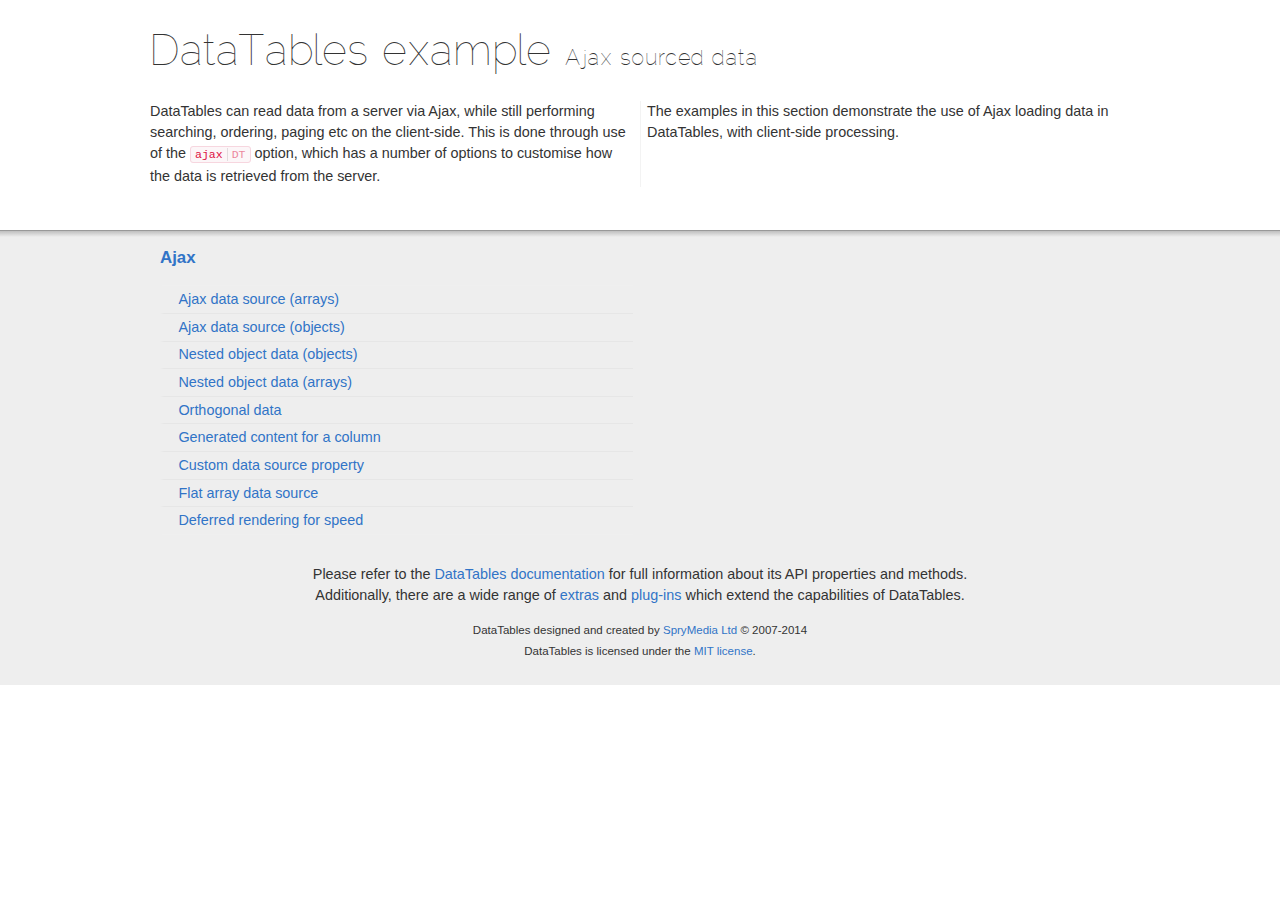
<file: components/DataTables-1.10.4/examples/ajax/index.html>
<!DOCTYPE html>
<html>
<head>
	<meta charset="utf-8">
	<link rel="shortcut icon" type="image/ico" href="http://www.datatables.net/favicon.ico">
	<meta name="viewport" content="initial-scale=1.0, maximum-scale=2.0">
	<link rel="stylesheet" type="text/css" href="../resources/syntax/shCore.css">
	<link rel="stylesheet" type="text/css" href="../resources/demo.css">
	<script type="text/javascript" language="javascript" src="../../media/js/jquery.js"></script>
	<script type="text/javascript" language="javascript" src="../resources/syntax/shCore.js"></script>
	<script type="text/javascript" language="javascript" src="../resources/demo.js"></script>

	<title>DataTables examples - Ajax sourced data</title>
</head>

<body class="dt-example">
	<div class="container">
		<section>
			<h1>DataTables example <span>Ajax sourced data</span></h1>

			<div class="info">
				<p>DataTables can read data from a server via Ajax, while still performing searching, ordering, paging
				etc on the client-side. This is done through use of the <a href=
				"//datatables.net/reference/option/ajax"><code class="option" title=
				"DataTables initialisation option">ajax<span>DT</span></code></a> option, which has a number of options
				to customise how the data is retrieved from the server.</p>

				<p>The examples in this section demonstrate the use of Ajax loading data in DataTables, with
				client-side processing.</p>
			</div>
		</section>
	</div>

	<section>
		<div class="footer">
			<div class="gradient"></div>

			<div class="liner">
				<div class="toc">
					<div class="toc-group">
						<h3><a href="./index.html">Ajax</a></h3>
						<ul class="toc">
							<li><a href="./simple.html">Ajax data source (arrays)</a></li>
							<li><a href="./objects.html">Ajax data source (objects)</a></li>
							<li><a href="./deep.html">Nested object data (objects)</a></li>
							<li><a href="./objects_subarrays.html">Nested object data (arrays)</a></li>
							<li><a href="./orthogonal-data.html">Orthogonal data</a></li>
							<li><a href="./null_data_source.html">Generated content for a column</a></li>
							<li><a href="./custom_data_property.html">Custom data source property</a></li>
							<li><a href="./custom_data_flat.html">Flat array data source</a></li>
							<li><a href="./defer_render.html">Deferred rendering for speed</a></li>
						</ul>
					</div>
				</div>

				<div class="epilogue">
					<p>Please refer to the <a href="http://www.datatables.net">DataTables documentation</a> for full
					information about its API properties and methods.<br>
					Additionally, there are a wide range of <a href="http://www.datatables.net/extras">extras</a> and
					<a href="http://www.datatables.net/plug-ins">plug-ins</a> which extend the capabilities of
					DataTables.</p>

					<p class="copyright">DataTables designed and created by <a href=
					"http://www.sprymedia.co.uk">SpryMedia Ltd</a> &#169; 2007-2014<br>
					DataTables is licensed under the <a href="http://www.datatables.net/mit">MIT license</a>.</p>
				</div>
			</div>
		</div>
	</section>
</body>
</html>
</file>
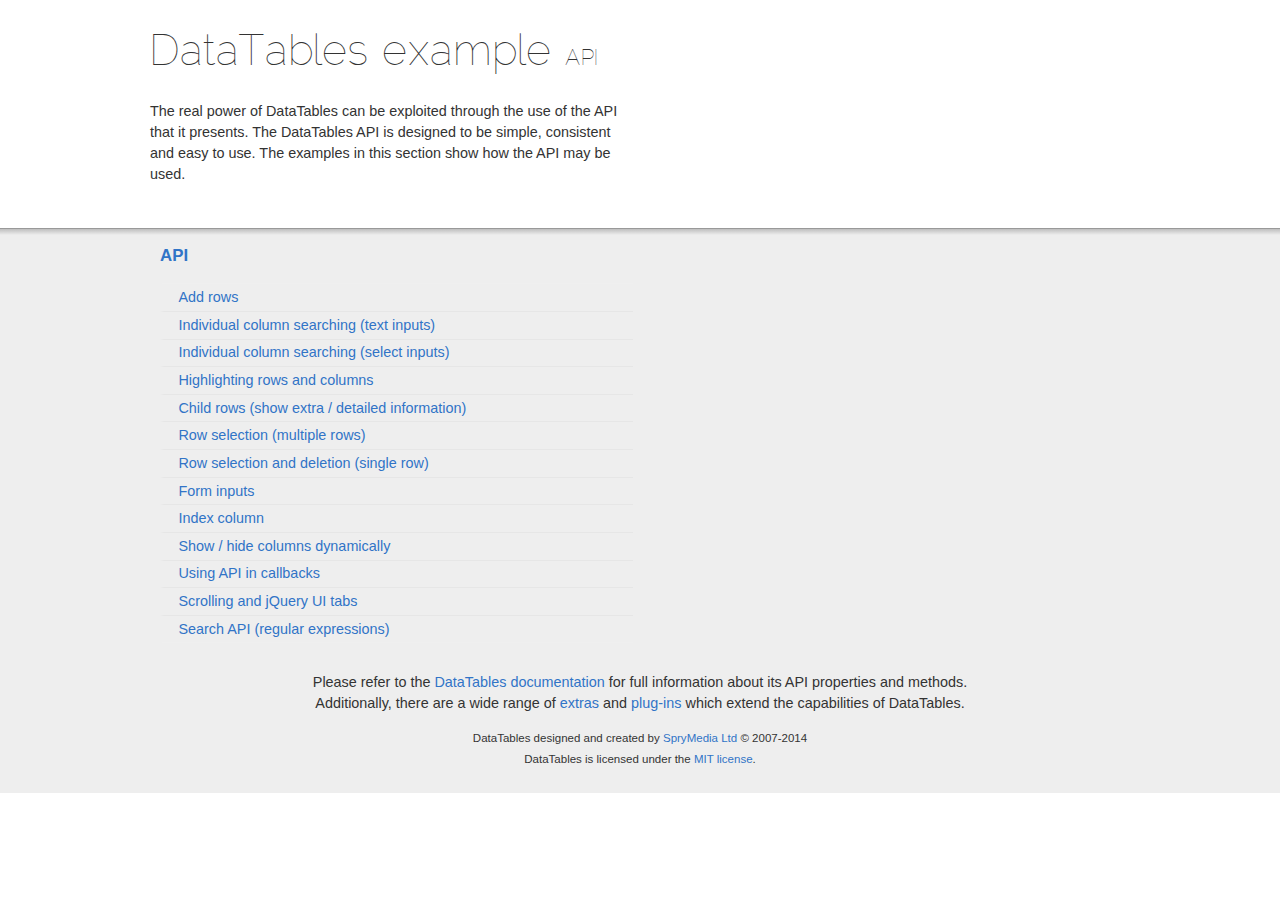
<file: components/DataTables-1.10.4/examples/api/index.html>
<!DOCTYPE html>
<html>
<head>
	<meta charset="utf-8">
	<link rel="shortcut icon" type="image/ico" href="http://www.datatables.net/favicon.ico">
	<meta name="viewport" content="initial-scale=1.0, maximum-scale=2.0">
	<link rel="stylesheet" type="text/css" href="../resources/syntax/shCore.css">
	<link rel="stylesheet" type="text/css" href="../resources/demo.css">
	<script type="text/javascript" language="javascript" src="../../media/js/jquery.js"></script>
	<script type="text/javascript" language="javascript" src="../resources/syntax/shCore.js"></script>
	<script type="text/javascript" language="javascript" src="../resources/demo.js"></script>

	<title>DataTables examples - API</title>
</head>

<body class="dt-example">
	<div class="container">
		<section>
			<h1>DataTables example <span>API</span></h1>

			<div class="info">
				<p>The real power of DataTables can be exploited through the use of the API that it presents. The
				DataTables API is designed to be simple, consistent and easy to use. The examples in this section show
				how the API may be used.</p>
			</div>
		</section>
	</div>

	<section>
		<div class="footer">
			<div class="gradient"></div>

			<div class="liner">
				<div class="toc">
					<div class="toc-group">
						<h3><a href="./index.html">API</a></h3>
						<ul class="toc">
							<li><a href="./add_row.html">Add rows</a></li>
							<li><a href="./multi_filter.html">Individual column searching (text inputs)</a></li>
							<li><a href="./multi_filter_select.html">Individual column searching (select
							inputs)</a></li>
							<li><a href="./highlight.html">Highlighting rows and columns</a></li>
							<li><a href="./row_details.html">Child rows (show extra / detailed information)</a></li>
							<li><a href="./select_row.html">Row selection (multiple rows)</a></li>
							<li><a href="./select_single_row.html">Row selection and deletion (single row)</a></li>
							<li><a href="./form.html">Form inputs</a></li>
							<li><a href="./counter_columns.html">Index column</a></li>
							<li><a href="./show_hide.html">Show / hide columns dynamically</a></li>
							<li><a href="./api_in_init.html">Using API in callbacks</a></li>
							<li><a href="./tabs_and_scrolling.html">Scrolling and jQuery UI tabs</a></li>
							<li><a href="./regex.html">Search API (regular expressions)</a></li>
						</ul>
					</div>
				</div>

				<div class="epilogue">
					<p>Please refer to the <a href="http://www.datatables.net">DataTables documentation</a> for full
					information about its API properties and methods.<br>
					Additionally, there are a wide range of <a href="http://www.datatables.net/extras">extras</a> and
					<a href="http://www.datatables.net/plug-ins">plug-ins</a> which extend the capabilities of
					DataTables.</p>

					<p class="copyright">DataTables designed and created by <a href=
					"http://www.sprymedia.co.uk">SpryMedia Ltd</a> &#169; 2007-2014<br>
					DataTables is licensed under the <a href="http://www.datatables.net/mit">MIT license</a>.</p>
				</div>
			</div>
		</div>
	</section>
</body>
</html>
</file>
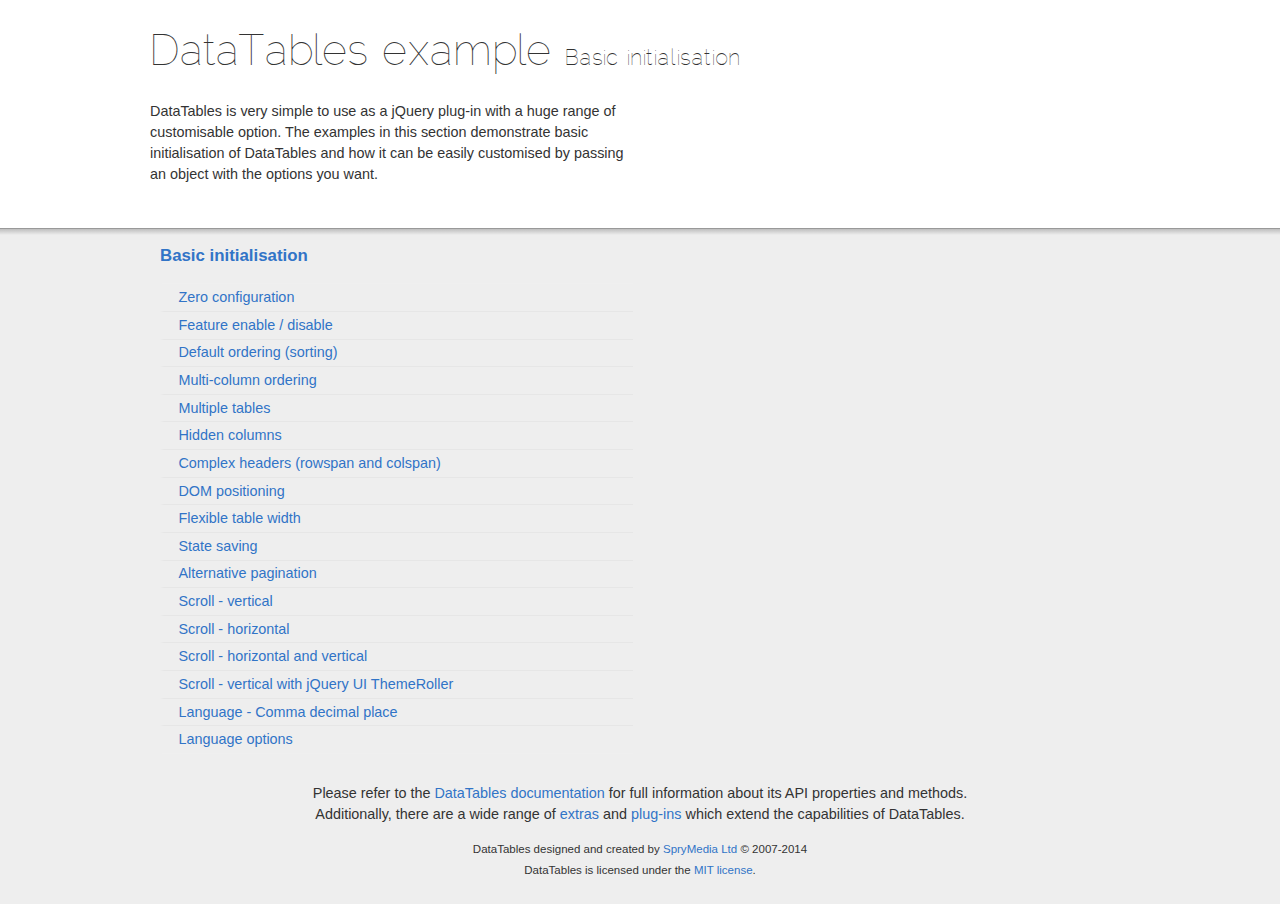
<file: components/DataTables-1.10.4/examples/basic_init/index.html>
<!DOCTYPE html>
<html>
<head>
	<meta charset="utf-8">
	<link rel="shortcut icon" type="image/ico" href="http://www.datatables.net/favicon.ico">
	<meta name="viewport" content="initial-scale=1.0, maximum-scale=2.0">
	<link rel="stylesheet" type="text/css" href="../resources/syntax/shCore.css">
	<link rel="stylesheet" type="text/css" href="../resources/demo.css">
	<script type="text/javascript" language="javascript" src="../../media/js/jquery.js"></script>
	<script type="text/javascript" language="javascript" src="../resources/syntax/shCore.js"></script>
	<script type="text/javascript" language="javascript" src="../resources/demo.js"></script>

	<title>DataTables examples - Basic initialisation</title>
</head>

<body class="dt-example">
	<div class="container">
		<section>
			<h1>DataTables example <span>Basic initialisation</span></h1>

			<div class="info">
				<p>DataTables is very simple to use as a jQuery plug-in with a huge range of customisable option. The
				examples in this section demonstrate basic initialisation of DataTables and how it can be easily
				customised by passing an object with the options you want.</p>
			</div>
		</section>
	</div>

	<section>
		<div class="footer">
			<div class="gradient"></div>

			<div class="liner">
				<div class="toc">
					<div class="toc-group">
						<h3><a href="./index.html">Basic initialisation</a></h3>
						<ul class="toc">
							<li><a href="./zero_configuration.html">Zero configuration</a></li>
							<li><a href="./filter_only.html">Feature enable / disable</a></li>
							<li><a href="./table_sorting.html">Default ordering (sorting)</a></li>
							<li><a href="./multi_col_sort.html">Multi-column ordering</a></li>
							<li><a href="./multiple_tables.html">Multiple tables</a></li>
							<li><a href="./hidden_columns.html">Hidden columns</a></li>
							<li><a href="./complex_header.html">Complex headers (rowspan and colspan)</a></li>
							<li><a href="./dom.html">DOM positioning</a></li>
							<li><a href="./flexible_width.html">Flexible table width</a></li>
							<li><a href="./state_save.html">State saving</a></li>
							<li><a href="./alt_pagination.html">Alternative pagination</a></li>
							<li><a href="./scroll_y.html">Scroll - vertical</a></li>
							<li><a href="./scroll_x.html">Scroll - horizontal</a></li>
							<li><a href="./scroll_xy.html">Scroll - horizontal and vertical</a></li>
							<li><a href="./scroll_y_theme.html">Scroll - vertical with jQuery UI ThemeRoller</a></li>
							<li><a href="./comma-decimal.html">Language - Comma decimal place</a></li>
							<li><a href="./language.html">Language options</a></li>
						</ul>
					</div>
				</div>

				<div class="epilogue">
					<p>Please refer to the <a href="http://www.datatables.net">DataTables documentation</a> for full
					information about its API properties and methods.<br>
					Additionally, there are a wide range of <a href="http://www.datatables.net/extras">extras</a> and
					<a href="http://www.datatables.net/plug-ins">plug-ins</a> which extend the capabilities of
					DataTables.</p>

					<p class="copyright">DataTables designed and created by <a href=
					"http://www.sprymedia.co.uk">SpryMedia Ltd</a> &#169; 2007-2014<br>
					DataTables is licensed under the <a href="http://www.datatables.net/mit">MIT license</a>.</p>
				</div>
			</div>
		</div>
	</section>
</body>
</html>
</file>
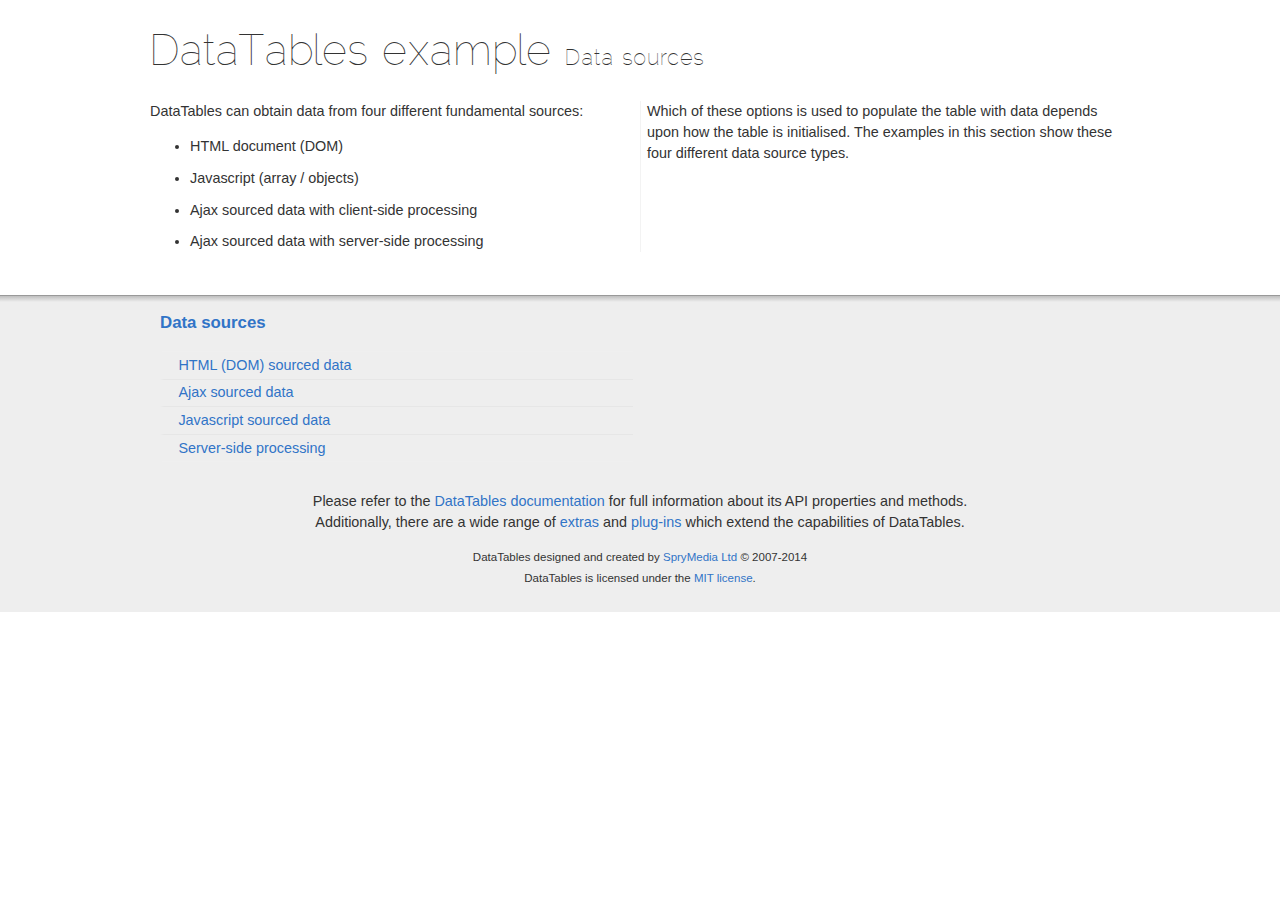
<file: components/DataTables-1.10.4/examples/data_sources/index.html>
<!DOCTYPE html>
<html>
<head>
	<meta charset="utf-8">
	<link rel="shortcut icon" type="image/ico" href="http://www.datatables.net/favicon.ico">
	<meta name="viewport" content="initial-scale=1.0, maximum-scale=2.0">
	<link rel="stylesheet" type="text/css" href="../resources/syntax/shCore.css">
	<link rel="stylesheet" type="text/css" href="../resources/demo.css">
	<script type="text/javascript" language="javascript" src="../../media/js/jquery.js"></script>
	<script type="text/javascript" language="javascript" src="../resources/syntax/shCore.js"></script>
	<script type="text/javascript" language="javascript" src="../resources/demo.js"></script>

	<title>DataTables examples - Data sources</title>
</head>

<body class="dt-example">
	<div class="container">
		<section>
			<h1>DataTables example <span>Data sources</span></h1>

			<div class="info">
				<p>DataTables can obtain data from four different fundamental sources:</p>

				<ul class="markdown">
					<li>HTML document (DOM)</li>
					<li>Javascript (array / objects)</li>
					<li>Ajax sourced data with client-side processing</li>
					<li>Ajax sourced data with server-side processing</li>
				</ul>

				<p>Which of these options is used to populate the table with data depends upon how the table is
				initialised. The examples in this section show these four different data source types.</p>
			</div>
		</section>
	</div>

	<section>
		<div class="footer">
			<div class="gradient"></div>

			<div class="liner">
				<div class="toc">
					<div class="toc-group">
						<h3><a href="./index.html">Data sources</a></h3>
						<ul class="toc">
							<li><a href="./dom.html">HTML (DOM) sourced data</a></li>
							<li><a href="./ajax.html">Ajax sourced data</a></li>
							<li><a href="./js_array.html">Javascript sourced data</a></li>
							<li><a href="./server_side.html">Server-side processing</a></li>
						</ul>
					</div>
				</div>

				<div class="epilogue">
					<p>Please refer to the <a href="http://www.datatables.net">DataTables documentation</a> for full
					information about its API properties and methods.<br>
					Additionally, there are a wide range of <a href="http://www.datatables.net/extras">extras</a> and
					<a href="http://www.datatables.net/plug-ins">plug-ins</a> which extend the capabilities of
					DataTables.</p>

					<p class="copyright">DataTables designed and created by <a href=
					"http://www.sprymedia.co.uk">SpryMedia Ltd</a> &#169; 2007-2014<br>
					DataTables is licensed under the <a href="http://www.datatables.net/mit">MIT license</a>.</p>
				</div>
			</div>
		</div>
	</section>
</body>
</html>
</file>
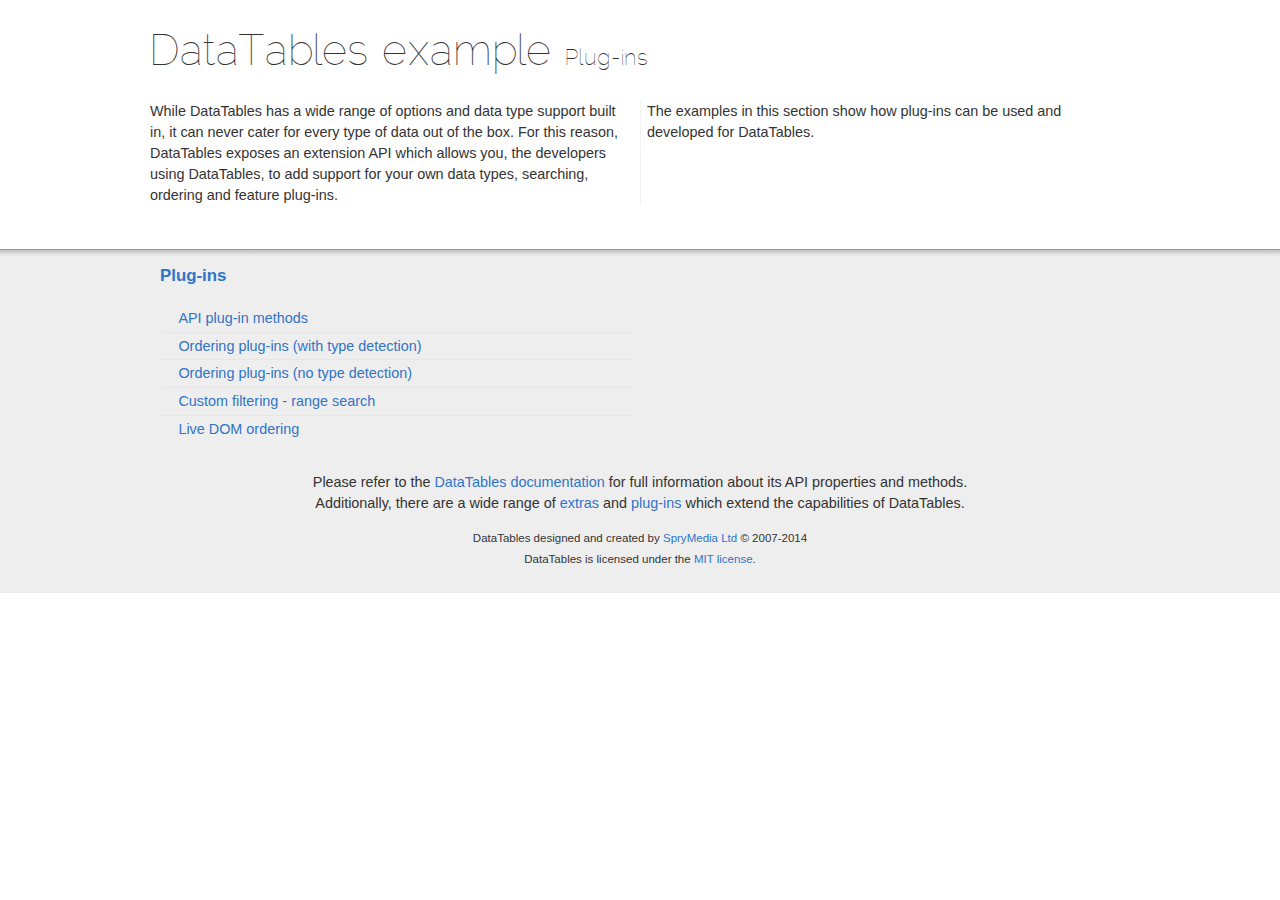
<file: components/DataTables-1.10.4/examples/plug-ins/index.html>
<!DOCTYPE html>
<html>
<head>
	<meta charset="utf-8">
	<link rel="shortcut icon" type="image/ico" href="http://www.datatables.net/favicon.ico">
	<meta name="viewport" content="initial-scale=1.0, maximum-scale=2.0">
	<link rel="stylesheet" type="text/css" href="../resources/syntax/shCore.css">
	<link rel="stylesheet" type="text/css" href="../resources/demo.css">
	<script type="text/javascript" language="javascript" src="../../media/js/jquery.js"></script>
	<script type="text/javascript" language="javascript" src="../resources/syntax/shCore.js"></script>
	<script type="text/javascript" language="javascript" src="../resources/demo.js"></script>

	<title>DataTables examples - Plug-ins</title>
</head>

<body class="dt-example">
	<div class="container">
		<section>
			<h1>DataTables example <span>Plug-ins</span></h1>

			<div class="info">
				<p>While DataTables has a wide range of options and data type support built in, it can never cater for
				every type of data out of the box. For this reason, DataTables exposes an extension API which allows
				you, the developers using DataTables, to add support for your own data types, searching, ordering and
				feature plug-ins.</p>

				<p>The examples in this section show how plug-ins can be used and developed for DataTables.</p>
			</div>
		</section>
	</div>

	<section>
		<div class="footer">
			<div class="gradient"></div>

			<div class="liner">
				<div class="toc">
					<div class="toc-group">
						<h3><a href="./index.html">Plug-ins</a></h3>
						<ul class="toc">
							<li><a href="./api.html">API plug-in methods</a></li>
							<li><a href="./sorting_auto.html">Ordering plug-ins (with type detection)</a></li>
							<li><a href="./sorting_manual.html">Ordering plug-ins (no type detection)</a></li>
							<li><a href="./range_filtering.html">Custom filtering - range search</a></li>
							<li><a href="./dom_sort.html">Live DOM ordering</a></li>
						</ul>
					</div>
				</div>

				<div class="epilogue">
					<p>Please refer to the <a href="http://www.datatables.net">DataTables documentation</a> for full
					information about its API properties and methods.<br>
					Additionally, there are a wide range of <a href="http://www.datatables.net/extras">extras</a> and
					<a href="http://www.datatables.net/plug-ins">plug-ins</a> which extend the capabilities of
					DataTables.</p>

					<p class="copyright">DataTables designed and created by <a href=
					"http://www.sprymedia.co.uk">SpryMedia Ltd</a> &#169; 2007-2014<br>
					DataTables is licensed under the <a href="http://www.datatables.net/mit">MIT license</a>.</p>
				</div>
			</div>
		</div>
	</section>
</body>
</html>
</file>
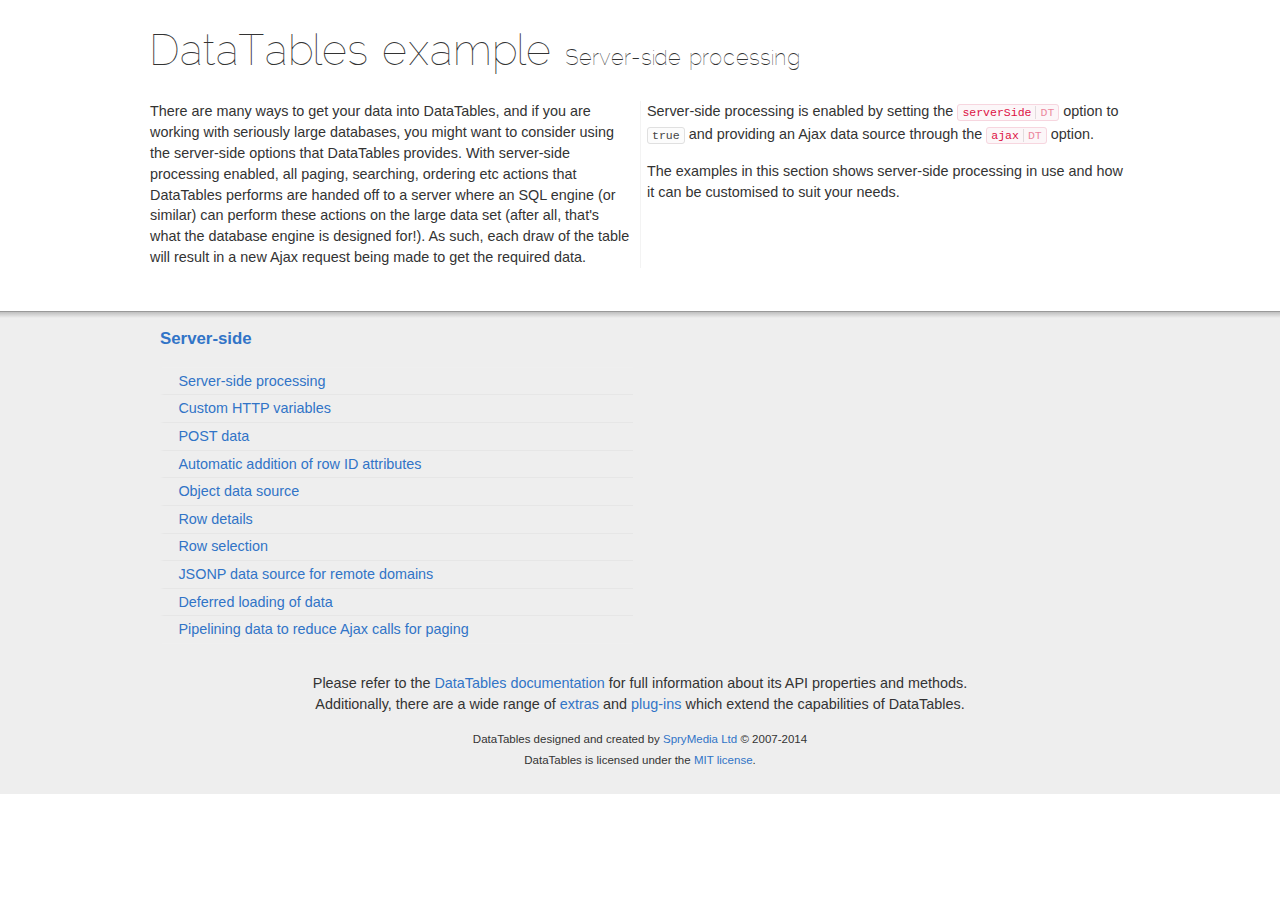
<file: components/DataTables-1.10.4/examples/server_side/index.html>
<!DOCTYPE html>
<html>
<head>
	<meta charset="utf-8">
	<link rel="shortcut icon" type="image/ico" href="http://www.datatables.net/favicon.ico">
	<meta name="viewport" content="initial-scale=1.0, maximum-scale=2.0">
	<link rel="stylesheet" type="text/css" href="../resources/syntax/shCore.css">
	<link rel="stylesheet" type="text/css" href="../resources/demo.css">
	<script type="text/javascript" language="javascript" src="../../media/js/jquery.js"></script>
	<script type="text/javascript" language="javascript" src="../resources/syntax/shCore.js"></script>
	<script type="text/javascript" language="javascript" src="../resources/demo.js"></script>

	<title>DataTables examples - Server-side processing</title>
</head>

<body class="dt-example">
	<div class="container">
		<section>
			<h1>DataTables example <span>Server-side processing</span></h1>

			<div class="info">
				<p>There are many ways to get your data into DataTables, and if you are working with seriously large
				databases, you might want to consider using the server-side options that DataTables provides. With
				server-side processing enabled, all paging, searching, ordering etc actions that DataTables performs
				are handed off to a server where an SQL engine (or similar) can perform these actions on the large data
				set (after all, that's what the database engine is designed for!). As such, each draw of the table will
				result in a new Ajax request being made to get the required data.</p>

				<p>Server-side processing is enabled by setting the <a href=
				"//datatables.net/reference/option/serverSide"><code class="option" title=
				"DataTables initialisation option">serverSide<span>DT</span></code></a> option to <code>true</code> and
				providing an Ajax data source through the <a href="//datatables.net/reference/option/ajax"><code class=
				"option" title="DataTables initialisation option">ajax<span>DT</span></code></a> option.</p>

				<p>The examples in this section shows server-side processing in use and how it can be customised to
				suit your needs.</p>
			</div>
		</section>
	</div>

	<section>
		<div class="footer">
			<div class="gradient"></div>

			<div class="liner">
				<div class="toc">
					<div class="toc-group">
						<h3><a href="./index.html">Server-side</a></h3>
						<ul class="toc">
							<li><a href="./simple.html">Server-side processing</a></li>
							<li><a href="./custom_vars.html">Custom HTTP variables</a></li>
							<li><a href="./post.html">POST data</a></li>
							<li><a href="./ids.html">Automatic addition of row ID attributes</a></li>
							<li><a href="./object_data.html">Object data source</a></li>
							<li><a href="./row_details.html">Row details</a></li>
							<li><a href="./select_rows.html">Row selection</a></li>
							<li><a href="./jsonp.html">JSONP data source for remote domains</a></li>
							<li><a href="./defer_loading.html">Deferred loading of data</a></li>
							<li><a href="./pipeline.html">Pipelining data to reduce Ajax calls for paging</a></li>
						</ul>
					</div>
				</div>

				<div class="epilogue">
					<p>Please refer to the <a href="http://www.datatables.net">DataTables documentation</a> for full
					information about its API properties and methods.<br>
					Additionally, there are a wide range of <a href="http://www.datatables.net/extras">extras</a> and
					<a href="http://www.datatables.net/plug-ins">plug-ins</a> which extend the capabilities of
					DataTables.</p>

					<p class="copyright">DataTables designed and created by <a href=
					"http://www.sprymedia.co.uk">SpryMedia Ltd</a> &#169; 2007-2014<br>
					DataTables is licensed under the <a href="http://www.datatables.net/mit">MIT license</a>.</p>
				</div>
			</div>
		</div>
	</section>
</body>
</html>
</file>
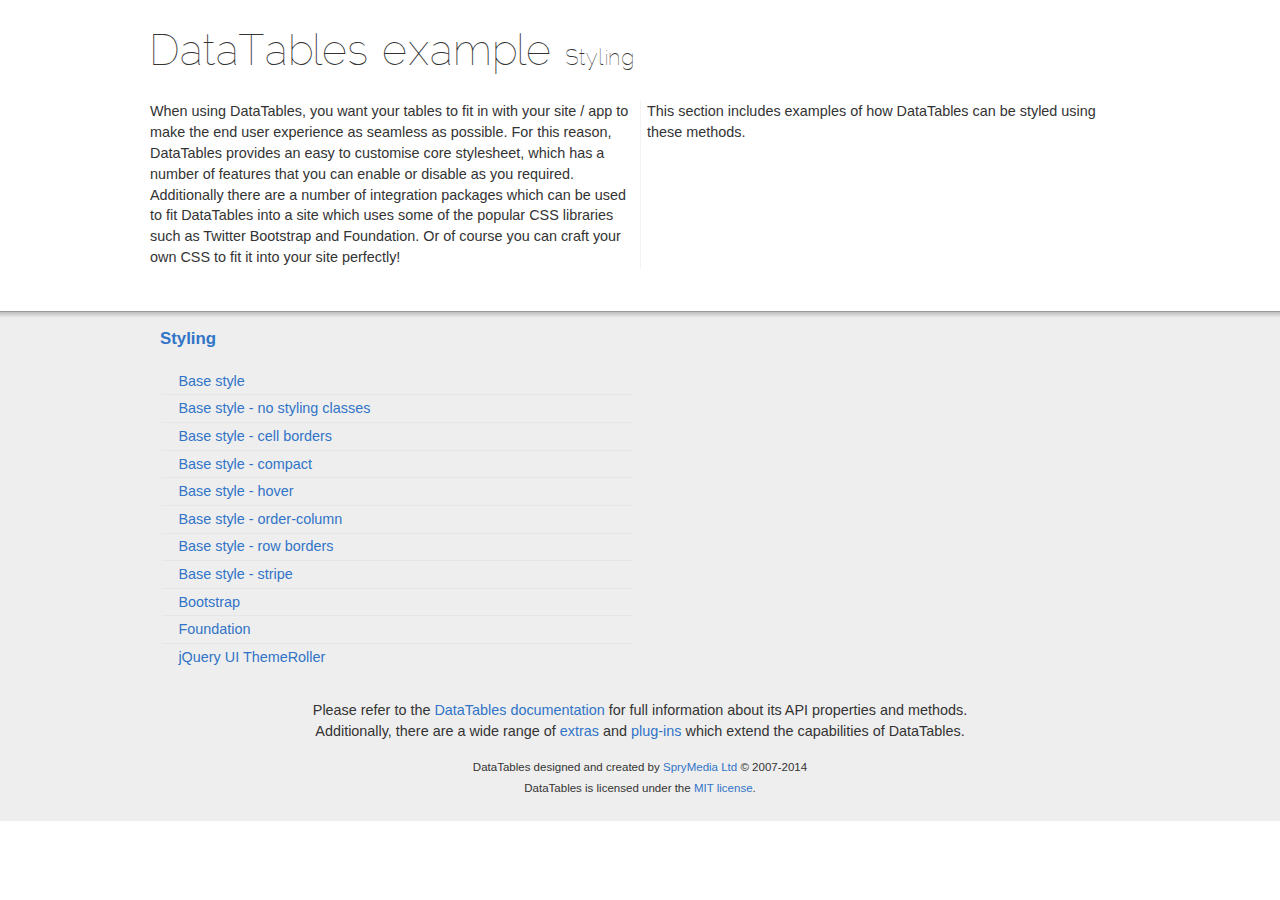
<file: components/DataTables-1.10.4/examples/styling/index.html>
<!DOCTYPE html>
<html>
<head>
	<meta charset="utf-8">
	<link rel="shortcut icon" type="image/ico" href="http://www.datatables.net/favicon.ico">
	<meta name="viewport" content="initial-scale=1.0, maximum-scale=2.0">
	<link rel="stylesheet" type="text/css" href="../resources/syntax/shCore.css">
	<link rel="stylesheet" type="text/css" href="../resources/demo.css">
	<script type="text/javascript" language="javascript" src="../../media/js/jquery.js"></script>
	<script type="text/javascript" language="javascript" src="../resources/syntax/shCore.js"></script>
	<script type="text/javascript" language="javascript" src="../resources/demo.js"></script>

	<title>DataTables examples - Styling</title>
</head>

<body class="dt-example">
	<div class="container">
		<section>
			<h1>DataTables example <span>Styling</span></h1>

			<div class="info">
				<p>When using DataTables, you want your tables to fit in with your site / app to make the end user
				experience as seamless as possible. For this reason, DataTables provides an easy to customise core
				stylesheet, which has a number of features that you can enable or disable as you required. Additionally
				there are a number of integration packages which can be used to fit DataTables into a site which uses
				some of the popular CSS libraries such as Twitter Bootstrap and Foundation. Or of course you can craft
				your own CSS to fit it into your site perfectly!</p>

				<p>This section includes examples of how DataTables can be styled using these methods.</p>
			</div>
		</section>
	</div>

	<section>
		<div class="footer">
			<div class="gradient"></div>

			<div class="liner">
				<div class="toc">
					<div class="toc-group">
						<h3><a href="./index.html">Styling</a></h3>
						<ul class="toc">
							<li><a href="./display.html">Base style</a></li>
							<li><a href="./no-classes.html">Base style - no styling classes</a></li>
							<li><a href="./cell-border.html">Base style - cell borders</a></li>
							<li><a href="./compact.html">Base style - compact</a></li>
							<li><a href="./hover.html">Base style - hover</a></li>
							<li><a href="./order-column.html">Base style - order-column</a></li>
							<li><a href="./row-border.html">Base style - row borders</a></li>
							<li><a href="./stripe.html">Base style - stripe</a></li>
							<li><a href="./bootstrap.html">Bootstrap</a></li>
							<li><a href="./foundation.html">Foundation</a></li>
							<li><a href="./jqueryUI.html">jQuery UI ThemeRoller</a></li>
						</ul>
					</div>
				</div>

				<div class="epilogue">
					<p>Please refer to the <a href="http://www.datatables.net">DataTables documentation</a> for full
					information about its API properties and methods.<br>
					Additionally, there are a wide range of <a href="http://www.datatables.net/extras">extras</a> and
					<a href="http://www.datatables.net/plug-ins">plug-ins</a> which extend the capabilities of
					DataTables.</p>

					<p class="copyright">DataTables designed and created by <a href=
					"http://www.sprymedia.co.uk">SpryMedia Ltd</a> &#169; 2007-2014<br>
					DataTables is licensed under the <a href="http://www.datatables.net/mit">MIT license</a>.</p>
				</div>
			</div>
		</div>
	</section>
</body>
</html>
</file>
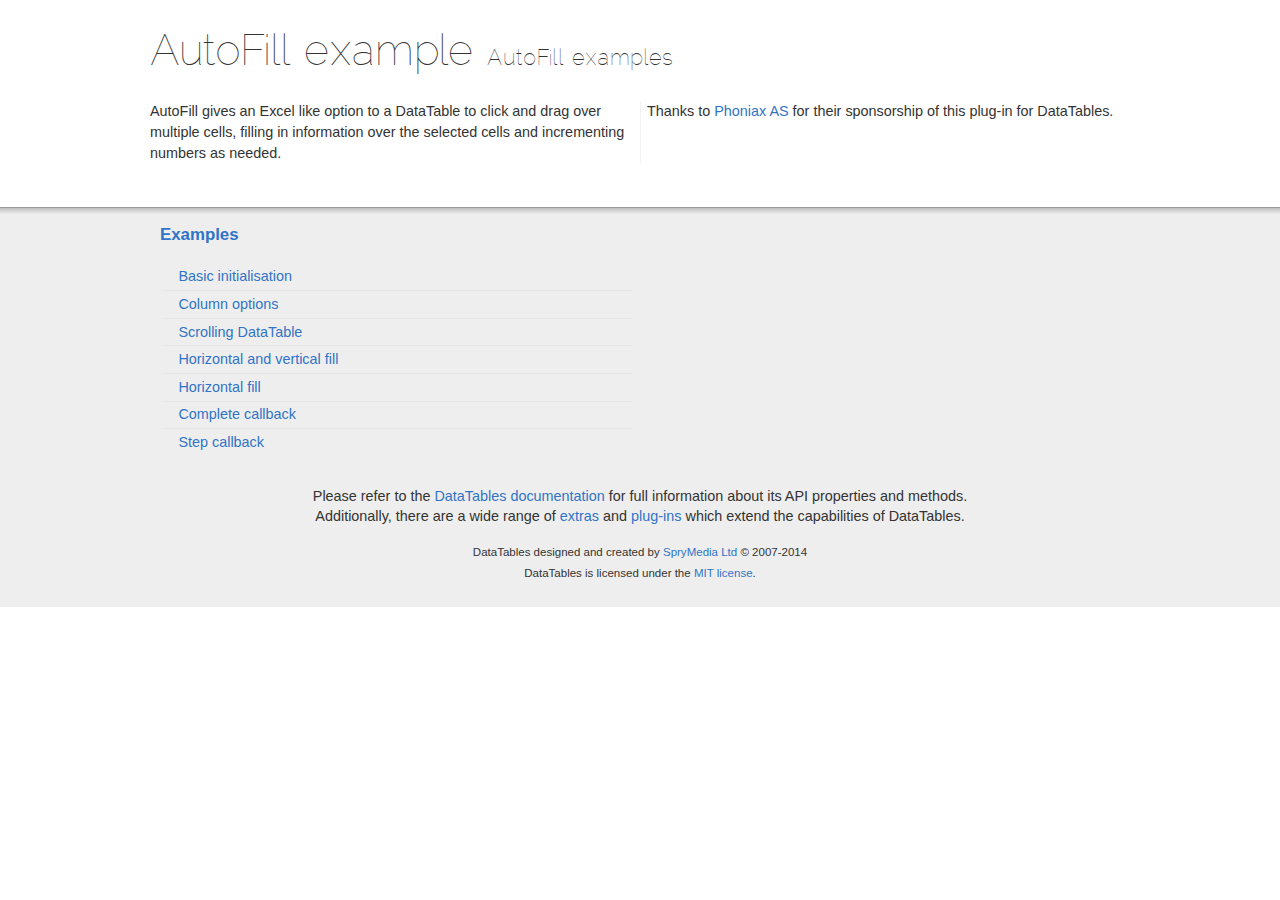
<file: components/DataTables-1.10.4/extensions/AutoFill/examples/index.html>
<!DOCTYPE html>
<html>
<head>
	<meta charset="utf-8">
	<link rel="shortcut icon" type="image/ico" href="http://www.datatables.net/favicon.ico">
	<meta name="viewport" content="initial-scale=1.0, maximum-scale=2.0">
	<link rel="stylesheet" type="text/css" href="../../../examples/resources/syntax/shCore.css">
	<link rel="stylesheet" type="text/css" href="../../../examples/resources/demo.css">
	<script type="text/javascript" language="javascript" src="../../../media/js/jquery.js"></script>
	<script type="text/javascript" language="javascript" src="../../../examples/resources/syntax/shCore.js"></script>
	<script type="text/javascript" language="javascript" src="../../../examples/resources/demo.js"></script>

	<title>AutoFill examples - AutoFill examples</title>
</head>

<body class="dt-example">
	<div class="container">
		<section>
			<h1>AutoFill example <span>AutoFill examples</span></h1>

			<div class="info">
				<p>AutoFill gives an Excel like option to a DataTable to click and drag over multiple cells, filling in
				information over the selected cells and incrementing numbers as needed.</p>

				<p>Thanks to <a href="http://www.phoniax.no/">Phoniax AS</a> for their sponsorship of this plug-in for
				DataTables.</p>
			</div>
		</section>
	</div>

	<section>
		<div class="footer">
			<div class="gradient"></div>

			<div class="liner">
				<div class="toc">
					<div class="toc-group">
						<h3><a href="./index.html">Examples</a></h3>
						<ul class="toc">
							<li><a href="./simple.html">Basic initialisation</a></li>
							<li><a href="./columns.html">Column options</a></li>
							<li><a href="./scrolling.html">Scrolling DataTable</a></li>
							<li><a href="./fill-both.html">Horizontal and vertical fill</a></li>
							<li><a href="./fill-horizontal.html">Horizontal fill</a></li>
							<li><a href="./complete-callback.html">Complete callback</a></li>
							<li><a href="./step-callback.html">Step callback</a></li>
						</ul>
					</div>
				</div>

				<div class="epilogue">
					<p>Please refer to the <a href="http://www.datatables.net">DataTables documentation</a> for full
					information about its API properties and methods.<br>
					Additionally, there are a wide range of <a href="http://www.datatables.net/extras">extras</a> and
					<a href="http://www.datatables.net/plug-ins">plug-ins</a> which extend the capabilities of
					DataTables.</p>

					<p class="copyright">DataTables designed and created by <a href=
					"http://www.sprymedia.co.uk">SpryMedia Ltd</a> &#169; 2007-2014<br>
					DataTables is licensed under the <a href="http://www.datatables.net/mit">MIT license</a>.</p>
				</div>
			</div>
		</div>
	</section>
</body>
</html>
</file>
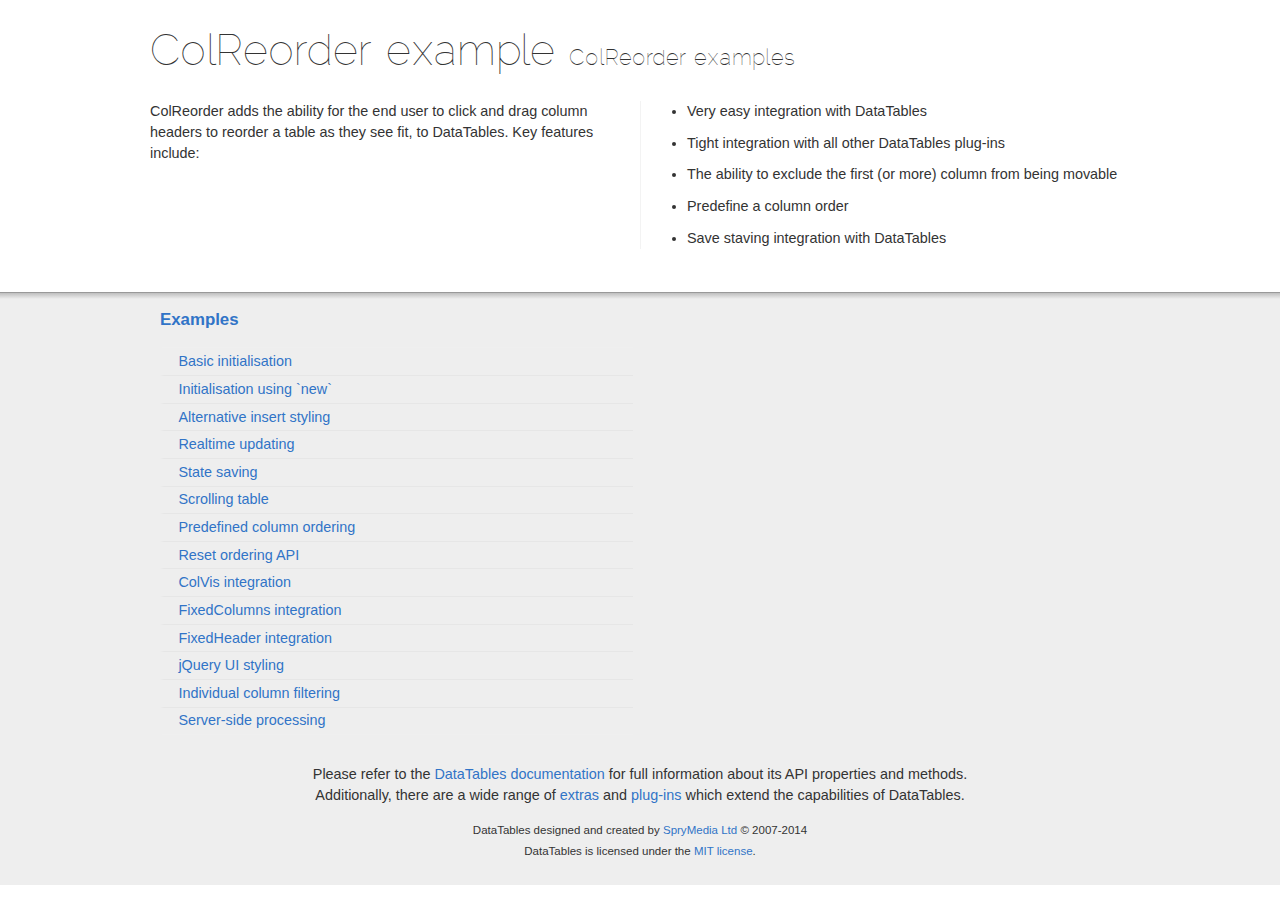
<file: components/DataTables-1.10.4/extensions/ColReorder/examples/index.html>
<!DOCTYPE html>
<html>
<head>
	<meta charset="utf-8">
	<link rel="shortcut icon" type="image/ico" href="http://www.datatables.net/favicon.ico">
	<meta name="viewport" content="initial-scale=1.0, maximum-scale=2.0">
	<link rel="stylesheet" type="text/css" href="../../../examples/resources/syntax/shCore.css">
	<link rel="stylesheet" type="text/css" href="../../../examples/resources/demo.css">
	<script type="text/javascript" language="javascript" src="../../../media/js/jquery.js"></script>
	<script type="text/javascript" language="javascript" src="../../../examples/resources/syntax/shCore.js"></script>
	<script type="text/javascript" language="javascript" src="../../../examples/resources/demo.js"></script>

	<title>ColReorder examples - ColReorder examples</title>
</head>

<body class="dt-example">
	<div class="container">
		<section>
			<h1>ColReorder example <span>ColReorder examples</span></h1>

			<div class="info">
				<p>ColReorder adds the ability for the end user to click and drag column headers to reorder a table as
				they see fit, to DataTables. Key features include:</p>

				<ul class="markdown">
					<li>Very easy integration with DataTables</li>
					<li>Tight integration with all other DataTables plug-ins</li>
					<li>The ability to exclude the first (or more) column from being movable</li>
					<li>Predefine a column order</li>
					<li>Save staving integration with DataTables</li>
				</ul>
			</div>
		</section>
	</div>

	<section>
		<div class="footer">
			<div class="gradient"></div>

			<div class="liner">
				<div class="toc">
					<div class="toc-group">
						<h3><a href="./index.html">Examples</a></h3>
						<ul class="toc">
							<li><a href="./simple.html">Basic initialisation</a></li>
							<li><a href="./new_init.html">Initialisation using `new`</a></li>
							<li><a href="./alt_insert.html">Alternative insert styling</a></li>
							<li><a href="./realtime.html">Realtime updating</a></li>
							<li><a href="./state_save.html">State saving</a></li>
							<li><a href="./scrolling.html">Scrolling table</a></li>
							<li><a href="./predefined.html">Predefined column ordering</a></li>
							<li><a href="./reset.html">Reset ordering API</a></li>
							<li><a href="./colvis.html">ColVis integration</a></li>
							<li><a href="./fixedcolumns.html">FixedColumns integration</a></li>
							<li><a href="./fixedheader.html">FixedHeader integration</a></li>
							<li><a href="./jqueryui.html">jQuery UI styling</a></li>
							<li><a href="./col_filter.html">Individual column filtering</a></li>
							<li><a href="./server_side.html">Server-side processing</a></li>
						</ul>
					</div>
				</div>

				<div class="epilogue">
					<p>Please refer to the <a href="http://www.datatables.net">DataTables documentation</a> for full
					information about its API properties and methods.<br>
					Additionally, there are a wide range of <a href="http://www.datatables.net/extras">extras</a> and
					<a href="http://www.datatables.net/plug-ins">plug-ins</a> which extend the capabilities of
					DataTables.</p>

					<p class="copyright">DataTables designed and created by <a href=
					"http://www.sprymedia.co.uk">SpryMedia Ltd</a> &#169; 2007-2014<br>
					DataTables is licensed under the <a href="http://www.datatables.net/mit">MIT license</a>.</p>
				</div>
			</div>
		</div>
	</section>
</body>
</html>
</file>
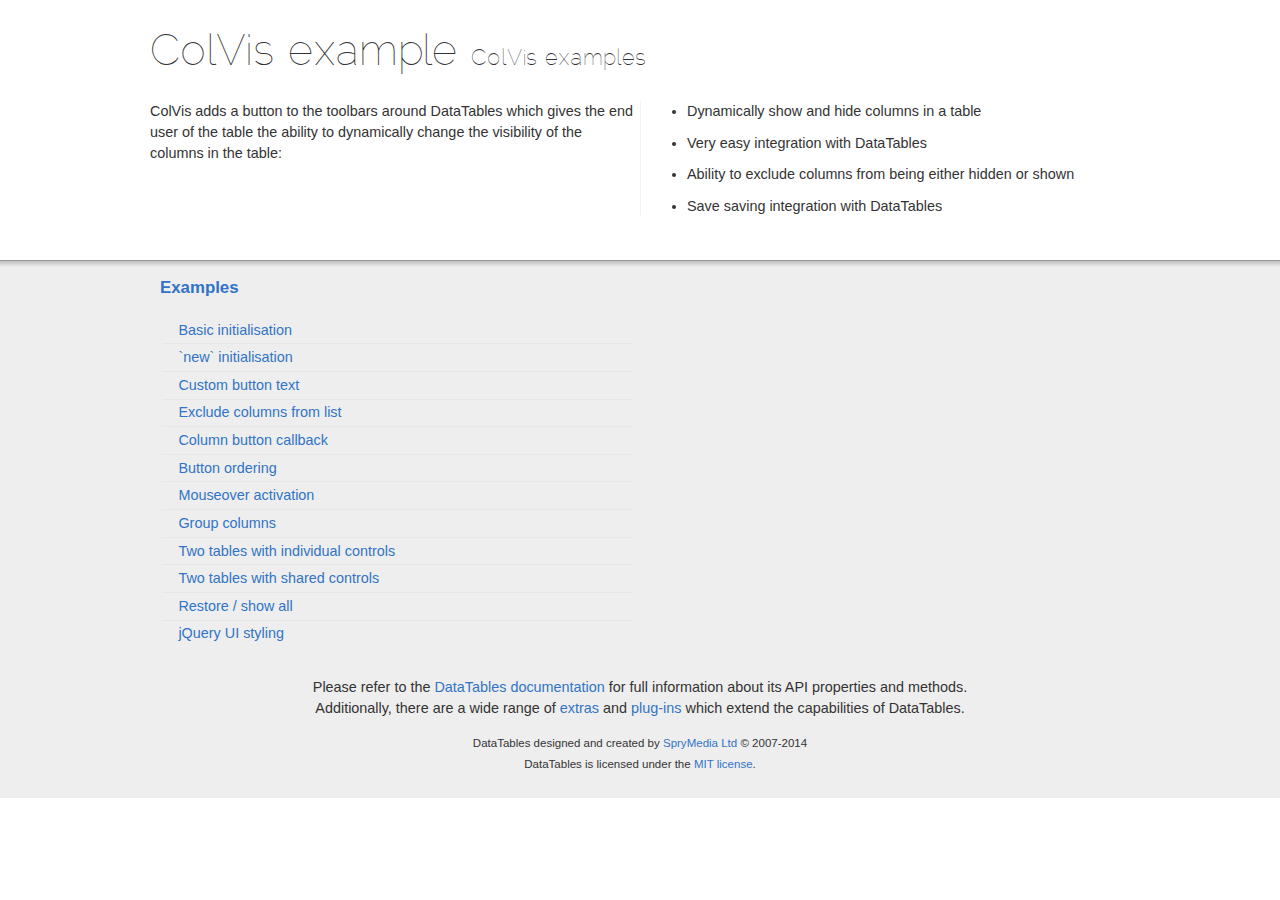
<file: components/DataTables-1.10.4/extensions/ColVis/examples/index.html>
<!DOCTYPE html>
<html>
<head>
	<meta charset="utf-8">
	<link rel="shortcut icon" type="image/ico" href="http://www.datatables.net/favicon.ico">
	<meta name="viewport" content="initial-scale=1.0, maximum-scale=2.0">
	<link rel="stylesheet" type="text/css" href="../../../examples/resources/syntax/shCore.css">
	<link rel="stylesheet" type="text/css" href="../../../examples/resources/demo.css">
	<script type="text/javascript" language="javascript" src="../../../media/js/jquery.js"></script>
	<script type="text/javascript" language="javascript" src="../../../examples/resources/syntax/shCore.js"></script>
	<script type="text/javascript" language="javascript" src="../../../examples/resources/demo.js"></script>

	<title>ColVis examples - ColVis examples</title>
</head>

<body class="dt-example">
	<div class="container">
		<section>
			<h1>ColVis example <span>ColVis examples</span></h1>

			<div class="info">
				<p>ColVis adds a button to the toolbars around DataTables which gives the end user of the table the
				ability to dynamically change the visibility of the columns in the table:</p>

				<ul class="markdown">
					<li>Dynamically show and hide columns in a table</li>
					<li>Very easy integration with DataTables</li>
					<li>Ability to exclude columns from being either hidden or shown</li>
					<li>Save saving integration with DataTables</li>
				</ul>
			</div>
		</section>
	</div>

	<section>
		<div class="footer">
			<div class="gradient"></div>

			<div class="liner">
				<div class="toc">
					<div class="toc-group">
						<h3><a href="./index.html">Examples</a></h3>
						<ul class="toc">
							<li><a href="./simple.html">Basic initialisation</a></li>
							<li><a href="./new_init.html">`new` initialisation</a></li>
							<li><a href="./text.html">Custom button text</a></li>
							<li><a href="./exclude_columns.html">Exclude columns from list</a></li>
							<li><a href="./title_callback.html">Column button callback</a></li>
							<li><a href="./button_order.html">Button ordering</a></li>
							<li><a href="./mouseover.html">Mouseover activation</a></li>
							<li><a href="./group_columns.html">Group columns</a></li>
							<li><a href="./two_tables.html">Two tables with individual controls</a></li>
							<li><a href="./two_tables_identical.html">Two tables with shared controls</a></li>
							<li><a href="./restore.html">Restore / show all</a></li>
							<li><a href="./jqueryui.html">jQuery UI styling</a></li>
						</ul>
					</div>
				</div>

				<div class="epilogue">
					<p>Please refer to the <a href="http://www.datatables.net">DataTables documentation</a> for full
					information about its API properties and methods.<br>
					Additionally, there are a wide range of <a href="http://www.datatables.net/extras">extras</a> and
					<a href="http://www.datatables.net/plug-ins">plug-ins</a> which extend the capabilities of
					DataTables.</p>

					<p class="copyright">DataTables designed and created by <a href=
					"http://www.sprymedia.co.uk">SpryMedia Ltd</a> &#169; 2007-2014<br>
					DataTables is licensed under the <a href="http://www.datatables.net/mit">MIT license</a>.</p>
				</div>
			</div>
		</div>
	</section>
</body>
</html>
</file>
<file: components/DataTables-1.10.4/examples/resources/syntax/shCore.css>
/**
 * SyntaxHighlighter
 * http://alexgorbatchev.com/SyntaxHighlighter
 *
 * SyntaxHighlighter is donationware. If you are using it, please donate.
 * http://alexgorbatchev.com/SyntaxHighlighter/donate.html
 *
 * @version
 * 3.0.83 (July 02 2010)
 * 
 * @copyright
 * Copyright (C) 2004-2010 Alex Gorbatchev.
 *
 * @license
 * Dual licensed under the MIT and GPL licenses.
 */
.syntaxhighlighter a,
.syntaxhighlighter div,
.syntaxhighlighter code,
.syntaxhighlighter table,
.syntaxhighlighter table td,
.syntaxhighlighter table tr,
.syntaxhighlighter table tbody,
.syntaxhighlighter table thead,
.syntaxhighlighter table caption,
.syntaxhighlighter textarea {
  -moz-border-radius: 0 0 0 0 !important;
  -webkit-border-radius: 0 0 0 0 !important;
  background: none !important;
  border: 0 !important;
  bottom: auto !important;
  float: none !important;
  height: auto !important;
  left: auto !important;
  line-height: 1.1em !important;
  margin: 0 !important;
  outline: 0 !important;
  overflow: visible !important;
  padding: 0 !important;
  position: static !important;
  right: auto !important;
  text-align: left !important;
  top: auto !important;
  vertical-align: baseline !important;
  width: auto !important;
  box-sizing: content-box !important;
  font-family: "Source Code Pro","Consolas","Monaco","Bitstream Vera Sans Mono","Courier New",Courier,monospace !important;
  font-weight: normal !important;
  font-style: normal !important;
  font-size: 1em !important;
  min-height: inherit !important;
  min-height: auto !important;
}

.syntaxhighlighter {
  width: 100% !important;
  margin: 1em 0 1em 0 !important;
  position: relative !important;
  overflow: auto !important;
  font-size: 1em !important;
}
.syntaxhighlighter.source {
  overflow: hidden !important;
}
.syntaxhighlighter .bold {
  font-weight: bold !important;
}
.syntaxhighlighter .italic {
  font-style: italic !important;
}
.syntaxhighlighter .line {
  white-space: pre !important;
}
.syntaxhighlighter table {
  width: 100% !important;
}
.syntaxhighlighter table caption {
  text-align: left !important;
  padding: .5em 0 0.5em 1em !important;
}
.syntaxhighlighter table td.code {
  width: 100% !important;
}
.syntaxhighlighter table td.code .container {
  position: relative !important;
}
.syntaxhighlighter table td.code .container textarea {
  box-sizing: border-box !important;
  position: absolute !important;
  left: 0 !important;
  top: 0 !important;
  width: 100% !important;
  height: 100% !important;
  border: none !important;
  background: white !important;
  padding-left: 1em !important;
  overflow: hidden !important;
  white-space: pre !important;
}
.syntaxhighlighter table td.gutter .line {
  text-align: right !important;
  padding: 2px 0.5em 2px 1em !important;
}
.syntaxhighlighter table td.code .line {
  padding: 2px 1em !important;
}
.syntaxhighlighter.nogutter td.code .container textarea, .syntaxhighlighter.nogutter td.code .line {
  padding-left: 0em !important;
}
.syntaxhighlighter.show {
  display: block !important;
}
.syntaxhighlighter.collapsed table {
  display: none !important;
}
.syntaxhighlighter.collapsed .toolbar {
  padding: 0.1em 0.8em 0em 0.8em !important;
  font-size: 1em !important;
  position: static !important;
  width: auto !important;
  height: auto !important;
}
.syntaxhighlighter.collapsed .toolbar span {
  display: inline !important;
  margin-right: 1em !important;
}
.syntaxhighlighter.collapsed .toolbar span a {
  padding: 0 !important;
  display: none !important;
}
.syntaxhighlighter.collapsed .toolbar span a.expandSource {
  display: inline !important;
}
.syntaxhighlighter .toolbar {
  position: absolute !important;
  right: 1px !important;
  top: 1px !important;
  font-size: 10px !important;
  z-index: 7 !important;
}
.syntaxhighlighter .toolbar span.title {
  display: inline !important;
}
.syntaxhighlighter .toolbar a {
  display: block !important;
  text-align: center !important;
  text-decoration: none !important;
  padding-top: 1px !important;
}
.syntaxhighlighter .toolbar a.expandSource {
  display: none !important;
}
.syntaxhighlighter.ie {
  font-size: .9em !important;
  padding: 1px 0 1px 0 !important;
}
.syntaxhighlighter.ie .toolbar {
  line-height: 8px !important;
}
.syntaxhighlighter.ie .toolbar a {
  padding-top: 0px !important;
}
.syntaxhighlighter.printing .line.alt1 .content,
.syntaxhighlighter.printing .line.alt2 .content,
.syntaxhighlighter.printing .line.highlighted .number,
.syntaxhighlighter.printing .line.highlighted.alt1 .content,
.syntaxhighlighter.printing .line.highlighted.alt2 .content {
  background: none !important;
}
.syntaxhighlighter.printing .line .number {
  color: #bbbbbb !important;
}
.syntaxhighlighter.printing .line .content {
  color: black !important;
}
.syntaxhighlighter.printing .toolbar {
  display: none !important;
}
.syntaxhighlighter.printing a {
  text-decoration: none !important;
}
.syntaxhighlighter.printing .plain, .syntaxhighlighter.printing .plain a {
  color: black !important;
}
.syntaxhighlighter.printing .comments, .syntaxhighlighter.printing .comments a {
  color: #008200 !important;
}
.syntaxhighlighter.printing .string, .syntaxhighlighter.printing .string a {
  color: blue !important;
}
.syntaxhighlighter.printing .keyword {
  color: #006699 !important;
  font-weight: bold !important;
}
.syntaxhighlighter.printing .preprocessor {
  color: gray !important;
}
.syntaxhighlighter.printing .variable {
  color: #aa7700 !important;
}
.syntaxhighlighter.printing .value {
  color: #009900 !important;
}
.syntaxhighlighter.printing .functions {
  color: #ff1493 !important;
}
.syntaxhighlighter.printing .constants {
  color: #0066cc !important;
}
.syntaxhighlighter.printing .script {
  font-weight: bold !important;
}
.syntaxhighlighter.printing .color1, .syntaxhighlighter.printing .color1 a {
  color: gray !important;
}
.syntaxhighlighter.printing .color2, .syntaxhighlighter.printing .color2 a {
  color: #ff1493 !important;
}
.syntaxhighlighter.printing .color3, .syntaxhighlighter.printing .color3 a {
  color: red !important;
}
.syntaxhighlighter.printing .break, .syntaxhighlighter.printing .break a {
  color: black !important;
}



/**
 * SyntaxHighlighter
 * http://alexgorbatchev.com/SyntaxHighlighter
 *
 * SyntaxHighlighter is donationware. If you are using it, please donate.
 * http://alexgorbatchev.com/SyntaxHighlighter/donate.html
 *
 * @version
 * 3.0.83 (July 02 2010)
 * 
 * @copyright
 * Copyright (C) 2004-2010 Alex Gorbatchev.
 *
 * @license
 * Dual licensed under the MIT and GPL licenses.
 */
.syntaxhighlighter {
  background-color: white !important;
  font-size: 13px !important;
  overflow: visible !important;
}
.syntaxhighlighter .line.alt1 {
  background-color: white !important;
}
.syntaxhighlighter .line.alt2 {
  background-color: #F8F8F8 !important;
}
.syntaxhighlighter .line.highlighted.alt1, .syntaxhighlighter .line.highlighted.alt2 {
  background-color: #e0e0e0 !important;
}
.syntaxhighlighter .line.highlighted.number {
  color: black !important;
}
.syntaxhighlighter table caption {
  color: black !important;
}
.syntaxhighlighter .gutter {
}
.syntaxhighlighter .gutter div {
  color: #5C5C5C !important;
}
.syntaxhighlighter .gutter .line.alt1, .syntaxhighlighter  .gutter .line.alt2 {
  background-color: white !important;
}
.odd .syntaxhighlighter .gutter .line.alt1, .odd .syntaxhighlighter  .gutter .line.alt2 {
  background-color: #F2F2F2 !important;
}
.syntaxhighlighter .gutter .line {
  border-right: 3px solid #4E6CA3 !important;
}
.syntaxhighlighter .gutter .line.highlighted {
  background-color: #4E6CA3 !important;
  color: white !important;
}
.syntaxhighlighter.printing .line .content {
  border: none !important;
}
.syntaxhighlighter.collapsed {
  overflow: visible !important;
}
.syntaxhighlighter.collapsed .toolbar {
  color: blue !important;
  background: white !important;
  border: 1px solid #4E6CA3 !important;
}
.syntaxhighlighter.collapsed .toolbar a {
  color: blue !important;
}
.syntaxhighlighter.collapsed .toolbar a:hover {
  color: red !important;
}
.syntaxhighlighter .toolbar {
  color: white !important;
  border: none !important;
}
.syntaxhighlighter .toolbar a {
  font: 100%/1.45em "Lucida Grande", Verdana, Arial, Helvetica, sans-serif !important;
  color: white !important;
  background: #4E6CA3 !important;
  float: right !important;
  padding: 2px 5px !important;
  clear: both;
}
.syntaxhighlighter .toolbar a:hover {
  color: #b7c5df !important;
  background: #39568b !important;
}
.syntaxhighlighter .plain, .syntaxhighlighter .plain a {
  color: black !important;
}
.syntaxhighlighter .comments, .syntaxhighlighter .comments a {
  color: #008200 !important;
}
.syntaxhighlighter .string, .syntaxhighlighter .string a {
  color: blue !important;
}
.syntaxhighlighter .keyword {
  color: #006699 !important;
}
.syntaxhighlighter .preprocessor {
  color: gray !important;
}
.syntaxhighlighter .variable {
  color: #aa7700 !important;
}
.syntaxhighlighter .value {
  color: #009900 !important;
}
.syntaxhighlighter .functions {
  color: #ff1493 !important;
}
.syntaxhighlighter .constants {
  color: #0066cc !important;
}
.syntaxhighlighter .script {
  font-weight: bold !important;
  color: #006699 !important;
  background-color: none !important;
}
.syntaxhighlighter .color1, .syntaxhighlighter .color1 a {
  color: gray !important;
}
.syntaxhighlighter .color2, .syntaxhighlighter .color2 a {
  color: #ff1493 !important;
}
.syntaxhighlighter .color3, .syntaxhighlighter .color3 a {
  color: red !important;
}

.syntaxhighlighter .keyword {
  font-weight: bold !important;
}

.datatables_ref:hover {
	text-decoration: underline;
	cursor: pointer;
	*cursor: hand;
}

.syntaxhighlighter .dtapi {
	color: #069;
}

.syntaxhighlighter .dtapi:hover {
	text-decoration: underline;
	cursor: pointer;
	*cursor: hand;
}

.syntaxhighlighter table {
  table-layout: fixed !important;
}

.syntaxhighlighter table td.gutter {
  width: 46px !important; /* enough for three digits */
}

.syntaxhighlighter table td.code {
  width: auto !important;
  overflow: auto !important;
}
</file>
<file: components/DataTables-1.10.4/examples/resources/demo.css>
@font-face {
	/* RaleWay Thin from - https://www.theleagueofmoveabletype.com, Font Squirrel for Web Font creation with "Adjust Glyph Spacing" -50 */
    font-family: 'ralewaythin';
    src: url('font/raleway_thin-webfont.eot');
    src: url('font/raleway_thin-webfont.eot?#iefix') format('embedded-opentype'),
         url('font/raleway_thin-webfont.woff') format('woff'),
         url('font/raleway_thin-webfont.ttf') format('truetype');
    font-weight: normal;
    font-style: normal;
}


body {
	font: 90%/1.45em "Helvetica Neue", HelveticaNeue, Verdana, Arial, Helvetica, sans-serif;
	margin: 0;
	padding: 0;
	color: #333;
	background-color: #fff;
}


div.container {
	max-width: 980px;
	margin: 0 auto;
}

h1 {
	font-family: 'HelveticaNeue-UltraLight', 'Helvetica Neue UltraLight', 'ralewaythin', 'Helvetica Neue', Arial, Helvetica, sans-serif;
    font-weight: 100;
    letter-spacing: 1px;
	font-size: 3em;
	line-height: 1em;
}

h1 span {
	font-size: 0.5em;
	line-height: 1em;
}

a {
	cursor: pointer;
	color: #3174c7;
	text-decoration: none;
}

a:hover {
	text-decoration: underline;
}

div.toc ul {
	color: #4E6CA3;
	list-style-type: none;
	padding-left: 0;
}

div.toc li {
	padding: 0.2em 1em;
	border-left: 4px solid transparent;
	border-bottom: 1px solid #e6e6e6;
}

div.toc li.active {
	border-left: 4px solid #458ae0;
}


div.toc li:first-child {
	border-top: 1px solid #efefef;
}

div.toc li:last-child {
	border-bottom: 1px solid #efefef;
}


div.epilogue {
	text-align: center;
}

p.copyright {
	font-size: 0.8em;
	padding-bottom: 2em;
	margin-bottom: 0;
}

.clear {
	clear: both;
	height: 0;
}


div.info {
	margin-bottom: 2em;

	-webkit-column-count: 2;
	   -moz-column-count: 2;
	    -ms-column-count: 2;
	     -o-column-count: 2;
	column-count: 2;


	-webkit-column-rule: 1px solid #F3F3F3;
	   -moz-column-rule: 1px solid #F3F3F3;
	    -ms-column-rule: 1px solid #F3F3F3;
	     -o-column-rule: 1px solid #F3F3F3;
	column-rule: 1px solid #F3F3F3;
}

div.info > * {
	-webkit-column-break-inside: avoid;
	break-inside: avoid;
}

div.info li {
	margin-top: 0.75em;
}

div.info p:first-child {
	margin-top: 0;
}

div.footer {
	position: relative;
	margin-top: 3em;
	border-top: 1px solid #999;
	background-color: #eee;
}

div.footer > div.liner {
	max-width: 960px;
	margin: 0 auto;
}

div.footer > div.gradient {
	position: absolute;
	top: 0;
	left: 0;
	width: 100%;
	height: 6px;

	background: -moz-linear-gradient(top, rgba(0,0,0,0.2) 0%, rgba(0,0,0,0) 100%); /* FF3.6+ */
	background: -webkit-gradient(linear, left top, left bottom, color-stop(0%,rgba(0,0,0,0.2)), color-stop(100%,rgba(0,0,0,0))); /* Chrome,Safari4+ */
	background: -webkit-linear-gradient(top, rgba(0,0,0,0.2) 0%,rgba(0,0,0,0) 100%); /* Chrome10+,Safari5.1+ */
	background: -o-linear-gradient(top, rgba(0,0,0,0.2) 0%,rgba(0,0,0,0) 100%); /* Opera 11.10+ */
	background: -ms-linear-gradient(top, rgba(0,0,0,0.2) 0%,rgba(0,0,0,0) 100%); /* IE10+ */
	background: linear-gradient(to bottom, rgba(0,0,0,0.2) 0%,rgba(0,0,0,0) 100%); /* W3C */
	filter: progid:DXImageTransform.Microsoft.gradient( startColorstr='#a6000000', endColorstr='#00000000',GradientType=0 ); /* IE6-9 */
}

div.toc {
	-webkit-column-count: 2;
	   -moz-column-count: 2;
	    -ms-column-count: 2;
	     -o-column-count: 2;
	column-count: 2;
}

div.toc-group {
	display: inline-block;
	width: 100%;
}

div.box {
	overflow: auto;
	height: 8em;
	padding: 1em;
	color: #444;
	background-color: #fcfcfc;
	border: 1px solid #e0e0e0;
	margin-bottom: 2em;
}


code {
	font-family: "Source Code Pro", Consolas, Menlo, Monaco, "Courier New", monospace;
	padding: 1px 4px;
	font-size: 0.8em;

	color: #444;
	background-color: #fcfcfc;

	border: 1px solid #e0e0e0;
	-webkit-border-radius: 3px;
	   -moz-border-radius: 3px;
	        border-radius: 3px;
}

code > span {
	border-left: 1px solid rgba( 0, 0, 0, 0.2 );
	margin-left: 4px;
	padding-left: 4px;
	opacity: 0.5;
}

code.option {
	color: #D14; /* red */
	background-color: #fcf6f8;
	border: 1px solid #f7d6df;
}

code.path {
	color: #095c05; /* dark green */
	border: 1px solid #D6E9C6;
}

code.tag {
	color: #a1a713; /* yellow */
	background-color: #f7f8e6;
	border: 1px solid #D6E9C6;
}

code.api {
	color: #0c199c; /* dark blue */
	background-color: #f4f5fc;
	border: 1px solid #c6cbe9;
}

code.type {
	color: #d119cf; /* purple */
	background-color: #faebfa;
	border: 1px solid #f3aef2;
}

code.event {
	color: #2a839e; /* deep aqua */
	background-color: #f5fafb;
	border: 1px solid #a8ddec;
}

code.string {
	color: #e8941e; /* orange */
	background-color: #fcf8f1;
	border: 1px solid #f7e4c9;
}

code.field {
	color: #ad1ee8; /* purple */
	background-color: #f9f1fc;
	border: 1px solid #ebc9f7;
}

code.multiline {
	display: inline-block;
	width: 95%;
}


ul.tabs {
	position: relative;
	top: 1px;
	height: 40px;
	margin: 20px 20px 0 0;
}


ul.tabs li {
	display: block;
	float: left;
	padding: 0 15px;
	height: 40px;
	font-size: 1.2em;
	margin: 0 5px;
	cursor: pointer;
	line-height: 40px;
	color: #121e32;
	border: 1px solid white;
	border-bottom: none;
	margin-top: -1px;
}

ul.tabs li.active {
	border: 1px solid #ccc;
	border-bottom: 1px solid white;
	margin-top: 0;
	border-top-left-radius: 5px;
	border-top-right-radius: 5px;
}

ul.tabs li:hover {
	background-color: #fafafa;
}

ul.tabs li.active:hover {
	background-color: white;
}

div.tabs {
	clear: both;
}

div.tabs>div {
	padding: 0 15px;
	border: 1px solid #ccc;
	margin-top: 1px;
	display: none;
	border-radius: 5px;
	box-shadow: 2px 2px 2px #bbb;
}

div.tabs>div h1 {
	border-bottom: none;
	margin-top: 1em;
}

div.column_half {
	float: left;
	width: 49%;
	padding-right: 1%;
}


@media only screen and (max-width : 979px) {
	div.container,
	div.footer {
		padding: 0 1em;
	}
}

@media
	screen and (max-width : 767px),
	screen and (max-width : 768px) and (orientation: portrait) {
	div.info {
		-webkit-column-count: 1;
		   -moz-column-count: 1;
		    -ms-column-count: 1;
		     -o-column-count: 1;
		column-count: 1;
	}

	div.toc {
		-webkit-column-count: 1;
		   -moz-column-count: 1;
		    -ms-column-count: 1;
		     -o-column-count: 1;
		column-count: 1;
	}

	h1 span {
		display: block;
	}
}
</file>
